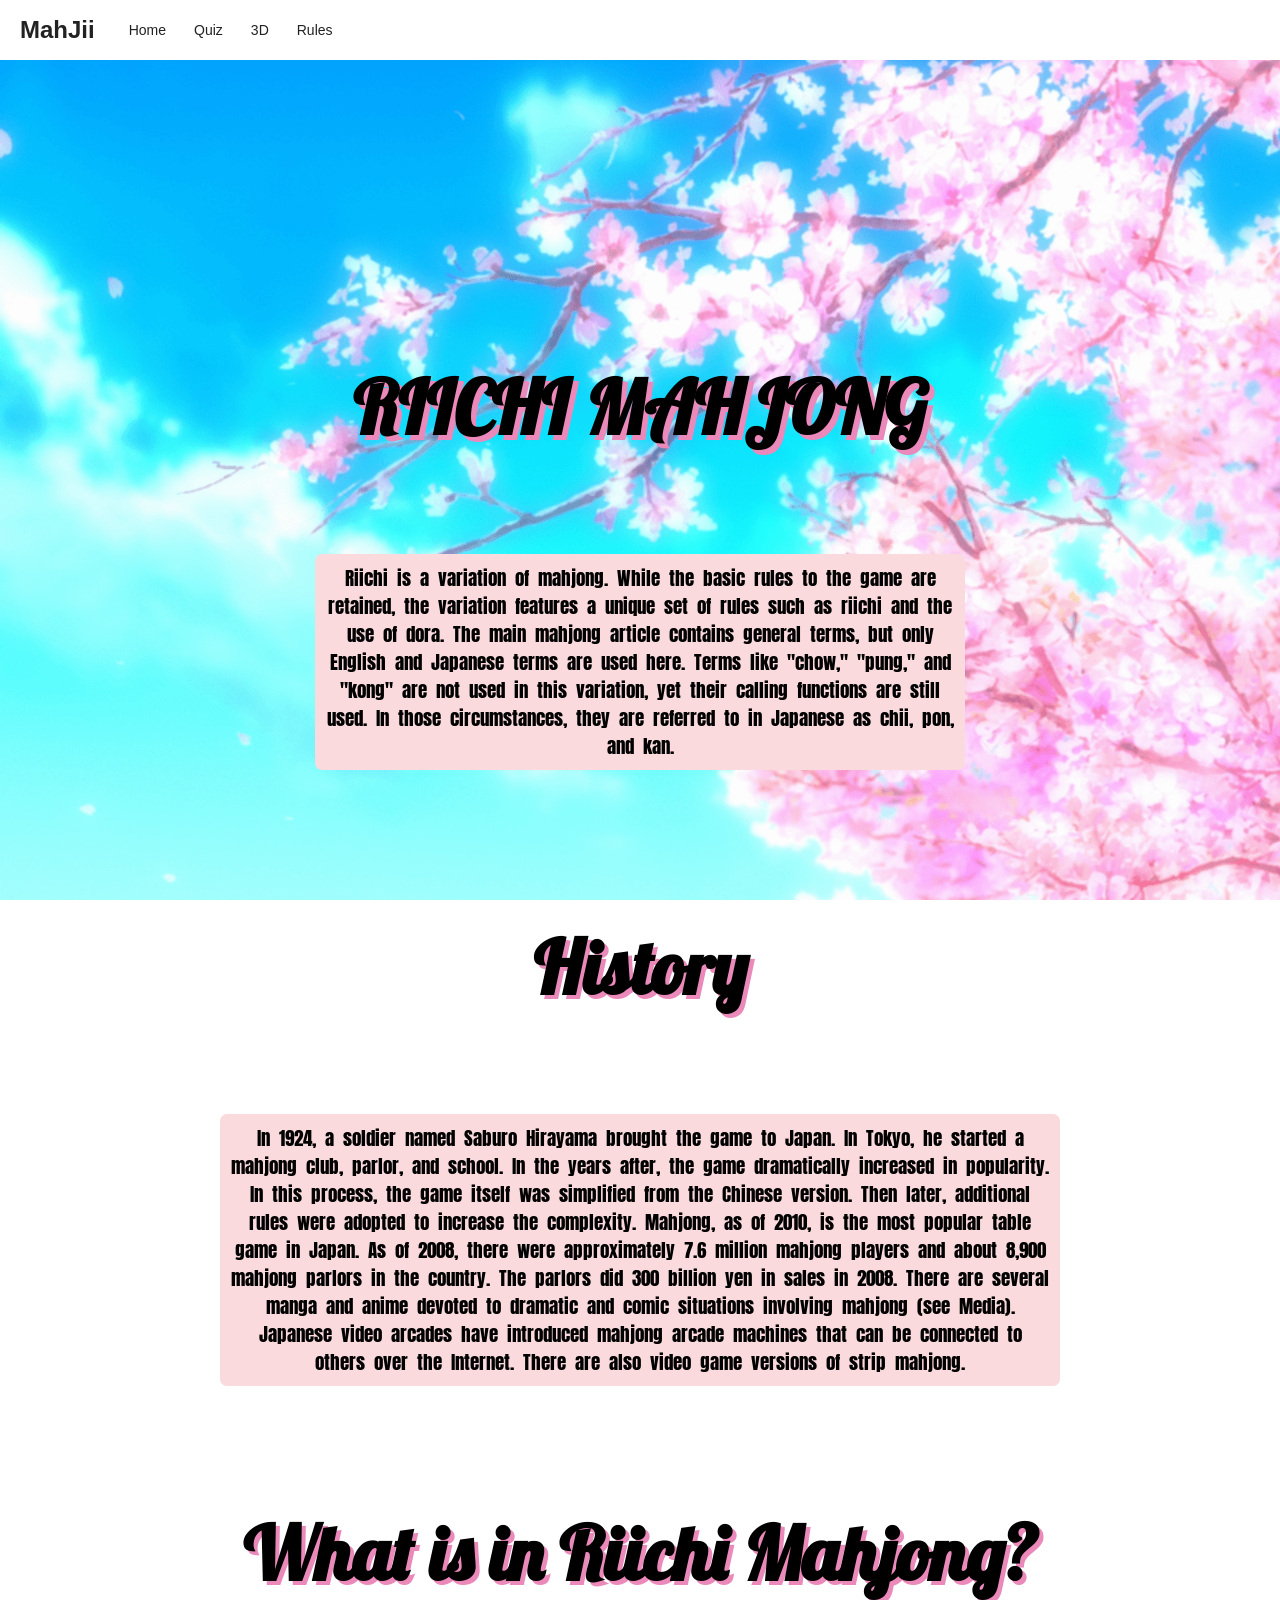
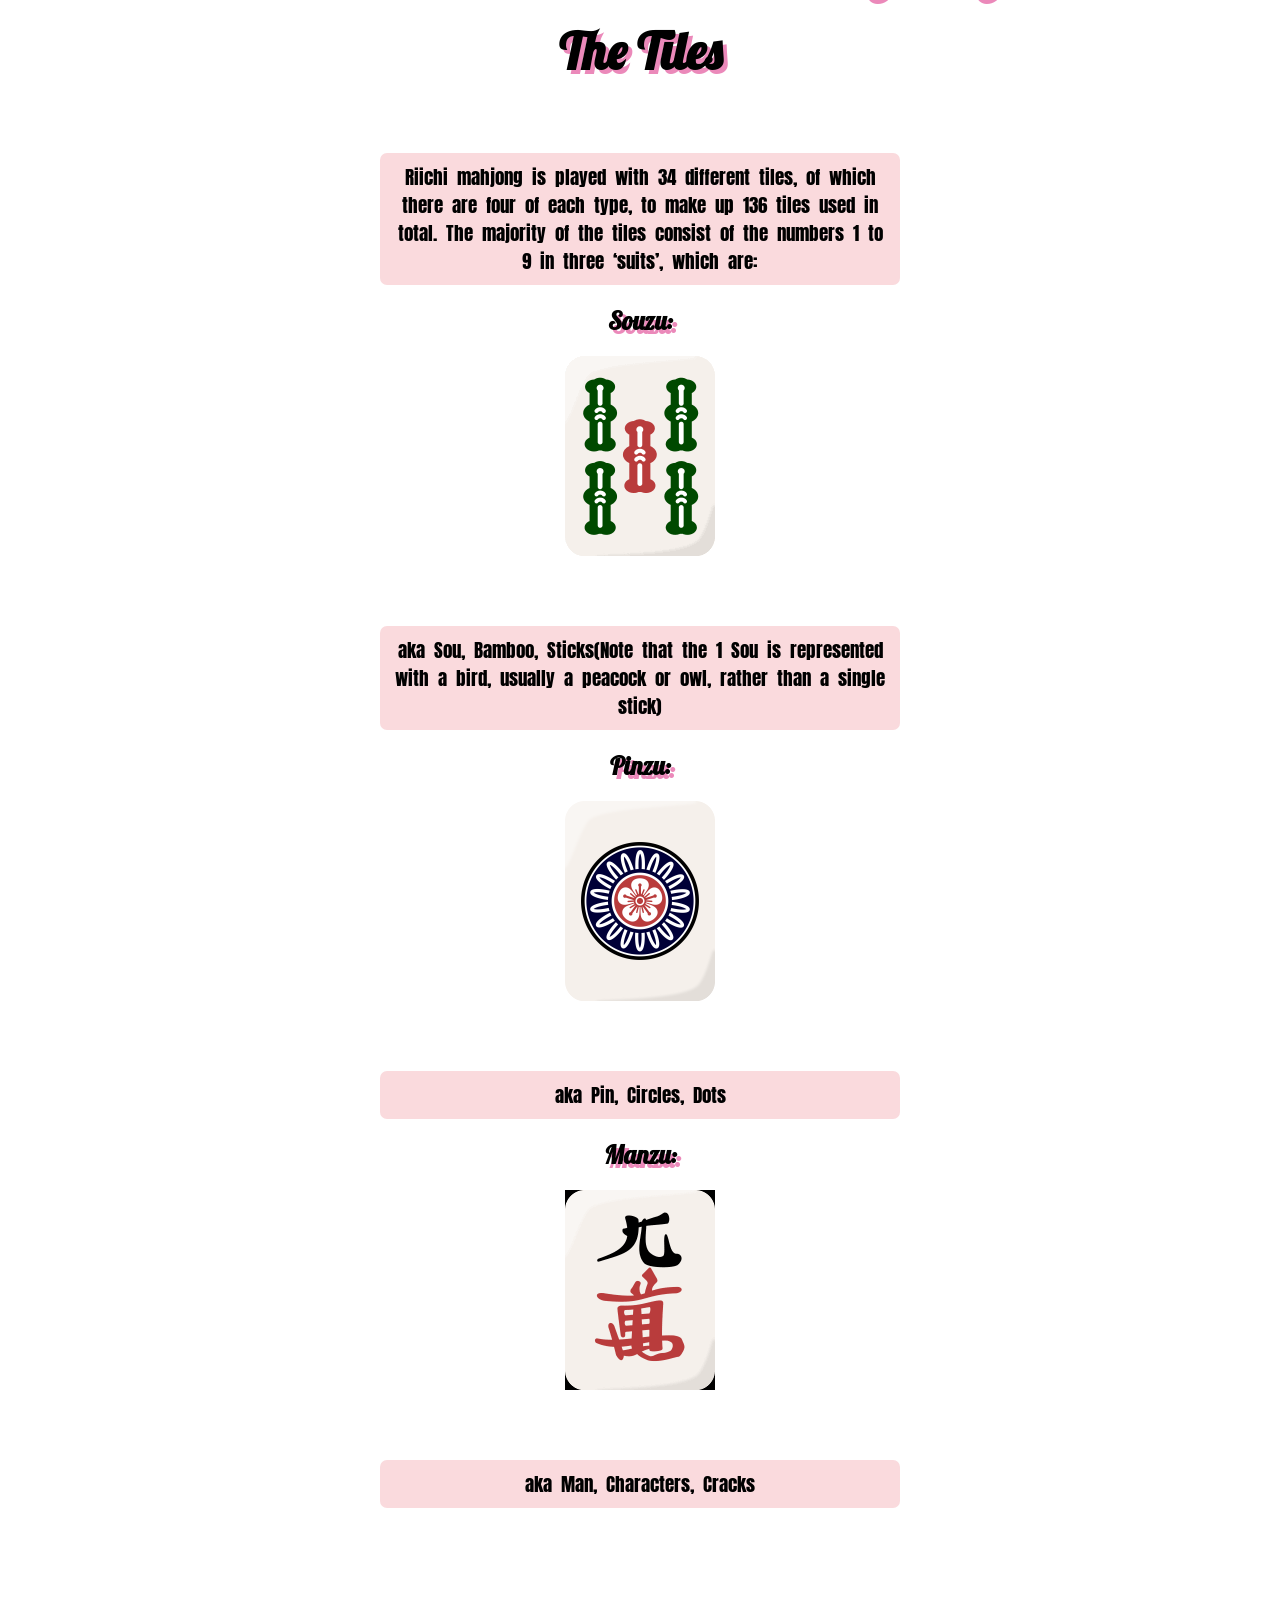
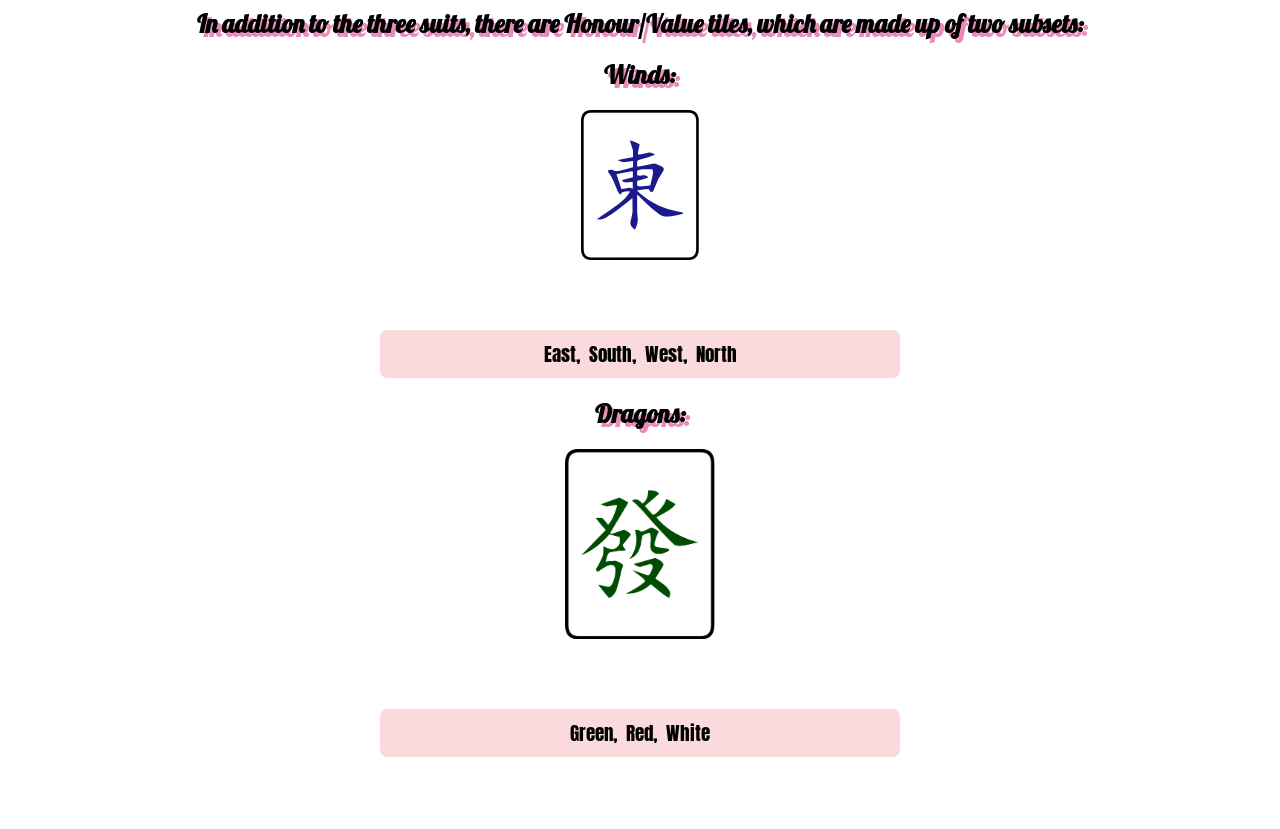
<file: index.html>
<!DOCTYPE html>
<html lang="en">
<head>
    <meta charset="UTF-8">
    <meta http-equiv="X-UA-Compatible" content="IE=edge">
    <meta name="viewport" content="width=device-width, initial-scale=1.0">
    <title>Home</title>
    <link rel="stylesheet" href="style.css">
    <style>
        @import url('https://fonts.googleapis.com/css2?family=Anton&display=swap');
        @import url('https://fonts.googleapis.com/css2?family=Lobster&display=swap');
        </style>
</head>
<body>
    <nav>
        <h1>MahJii</h1>
    <ul>
        <li><a href="index.html">Home</a></li>
        <li><a href="game.html">Quiz</a></li>
        <li><a href="3d.html">3D</a></li>
        <li><a href="rules.html">Rules</a></li>
    </ul>
    </nav>
    <h2 class = "title-head">RIICHI MAHJONG</h2>
    <div class="about"><p class="desc">Riichi is a variation of mahjong. While the basic rules to the game are retained, the variation features a unique set of rules such as riichi and the use of dora. The main mahjong article contains general terms, but only English and Japanese terms are used here. Terms like "chow," "pung," and "kong" are not used in this variation, yet their calling functions are still used. In those circumstances, they are referred to in Japanese as chii, pon, and kan.</p></div>
    <div class="history">
        <h2 class="sub-title-head">History</h2>
        <p class="sub-history">In 1924, a soldier named Saburo Hirayama brought the game to Japan. In Tokyo, he started a mahjong club, parlor, and school. In the years after, the game dramatically increased in popularity. In this process, the game itself was simplified from the Chinese version. Then later, additional rules were adopted to increase the complexity. Mahjong, as of 2010, is the most popular table game in Japan. As of 2008, there were approximately 7.6 million mahjong players and about 8,900 mahjong parlors in the country. The parlors did 300 billion yen in sales in 2008. There are several manga and anime devoted to dramatic and comic situations involving mahjong (see Media). Japanese video arcades have introduced mahjong arcade machines that can be connected to others over the Internet. There are also video game versions of strip mahjong.</p>
    </div>
    <div class="desc">
        <h2 class="head-desc">What is in Riichi Mahjong?</h2>

        <h3 class="sub-head-desc">The Tiles</h3>
        <p class="sub-desc">Riichi mahjong is played with 34 different tiles, of which there are four of each type, to make up 136 tiles used in total. The majority of the tiles consist of the numbers 1 to 9 in three ‘suits’, which are:</p>

        <h4 class="sub-sub-head-desc">Souzu:</h4>
        <img src="pic/sou.png" class='tile'>
        <p class="sub-desc">aka Sou, Bamboo, Sticks(Note that the 1 Sou is represented with a bird, usually a peacock or owl, rather than a single stick)</p>

        <h4 class="sub-sub-head-desc">Pinzu:</h4>
        <img src="pic/pin.png" class='tile'>
        <p class="sub-desc">aka Pin, Circles, Dots</p>

        <h4 class="sub-sub-head-desc">Manzu:</h4>
        <img src="pic/man.png" class='tile'>
        <p class="sub-desc">aka Man, Characters, Cracks</p>

        <h5 class="sub-sub-sub-head-desc">In addition to the three suits, there are Honour/Value tiles, which are made up of two subsets:</h5>

        <h4 class="sub-sub-head-desc">Winds:</h4>
        <img src="pic/kaze.png" class='tile'>
        <p class="sub-desc">East, South, West, North</p>

        <h4 class="sub-sub-head-desc">Dragons:</h4>
        <img src="pic/bao.png" class='tile'>
        <p class="sub-desc">Green, Red, White</p>
        <br>
        <br>
        <br>
        <br>
    </div>
</body>
</html>
</file>
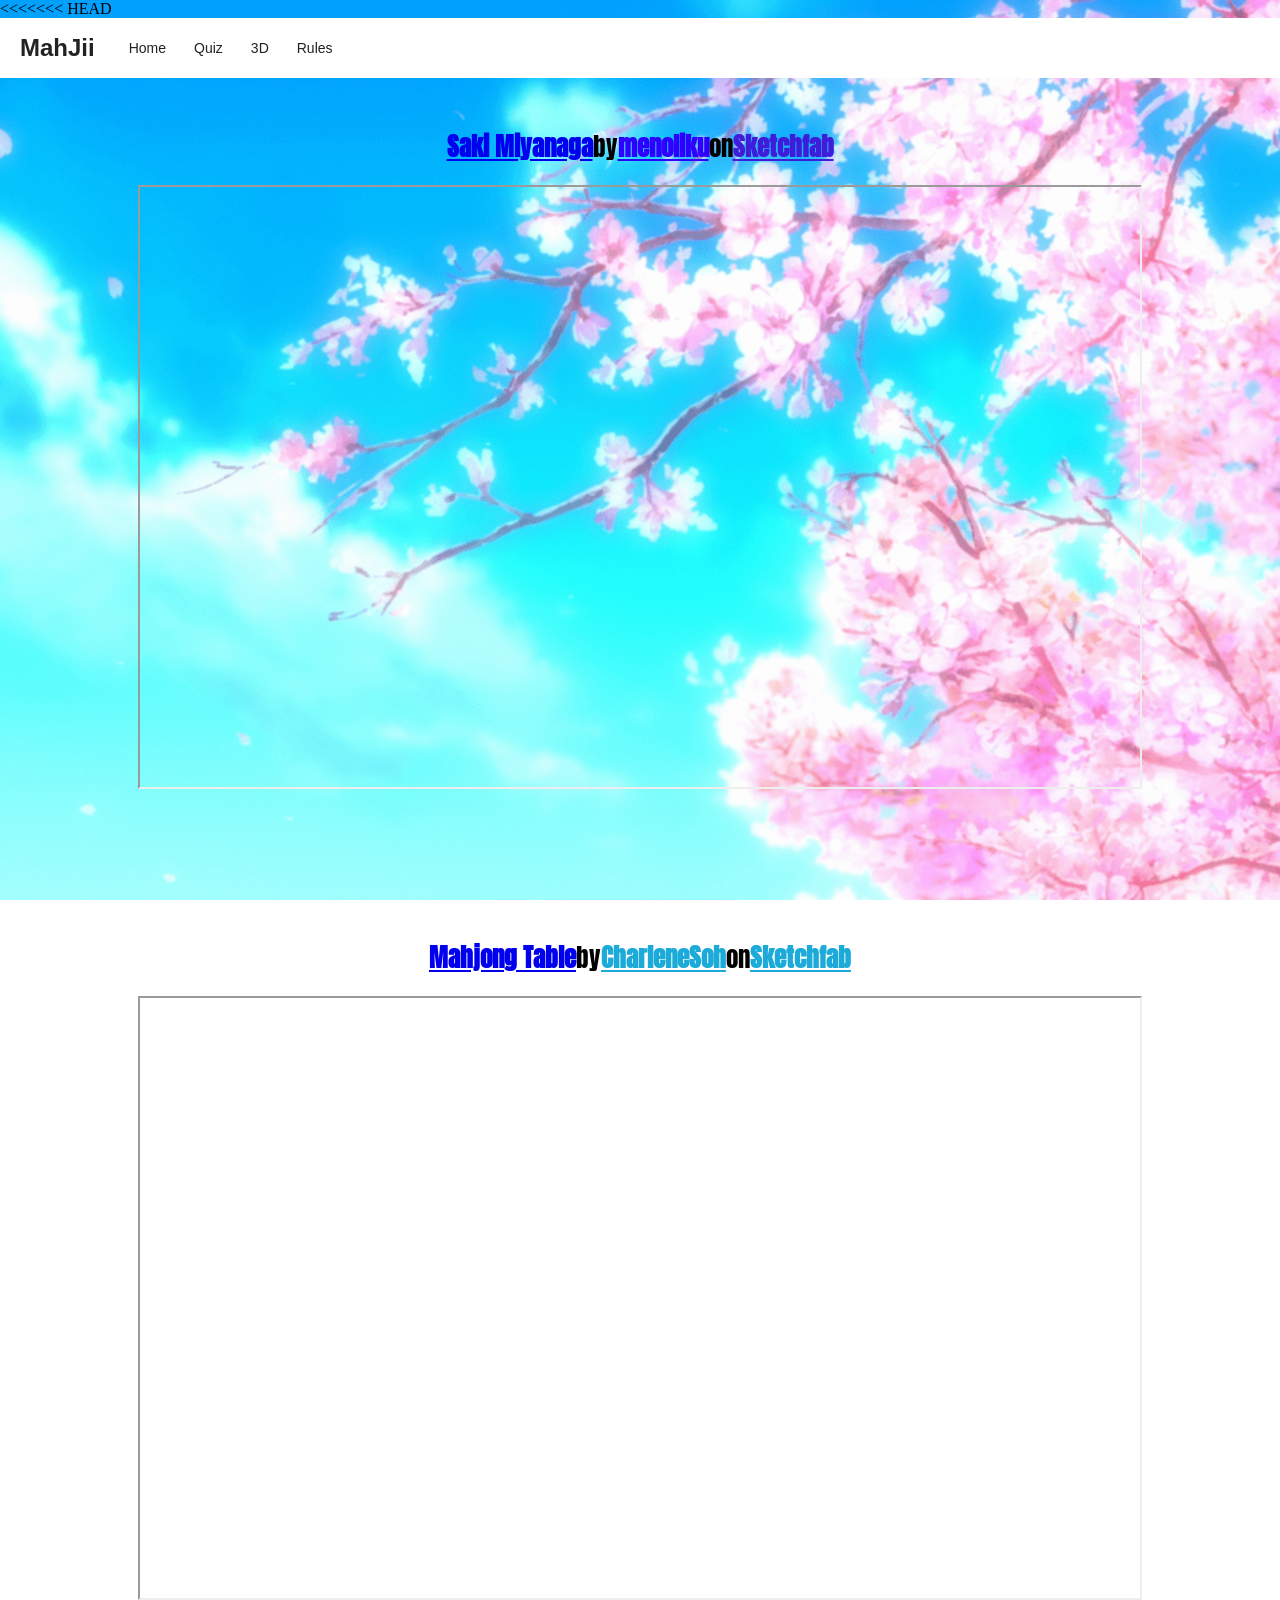
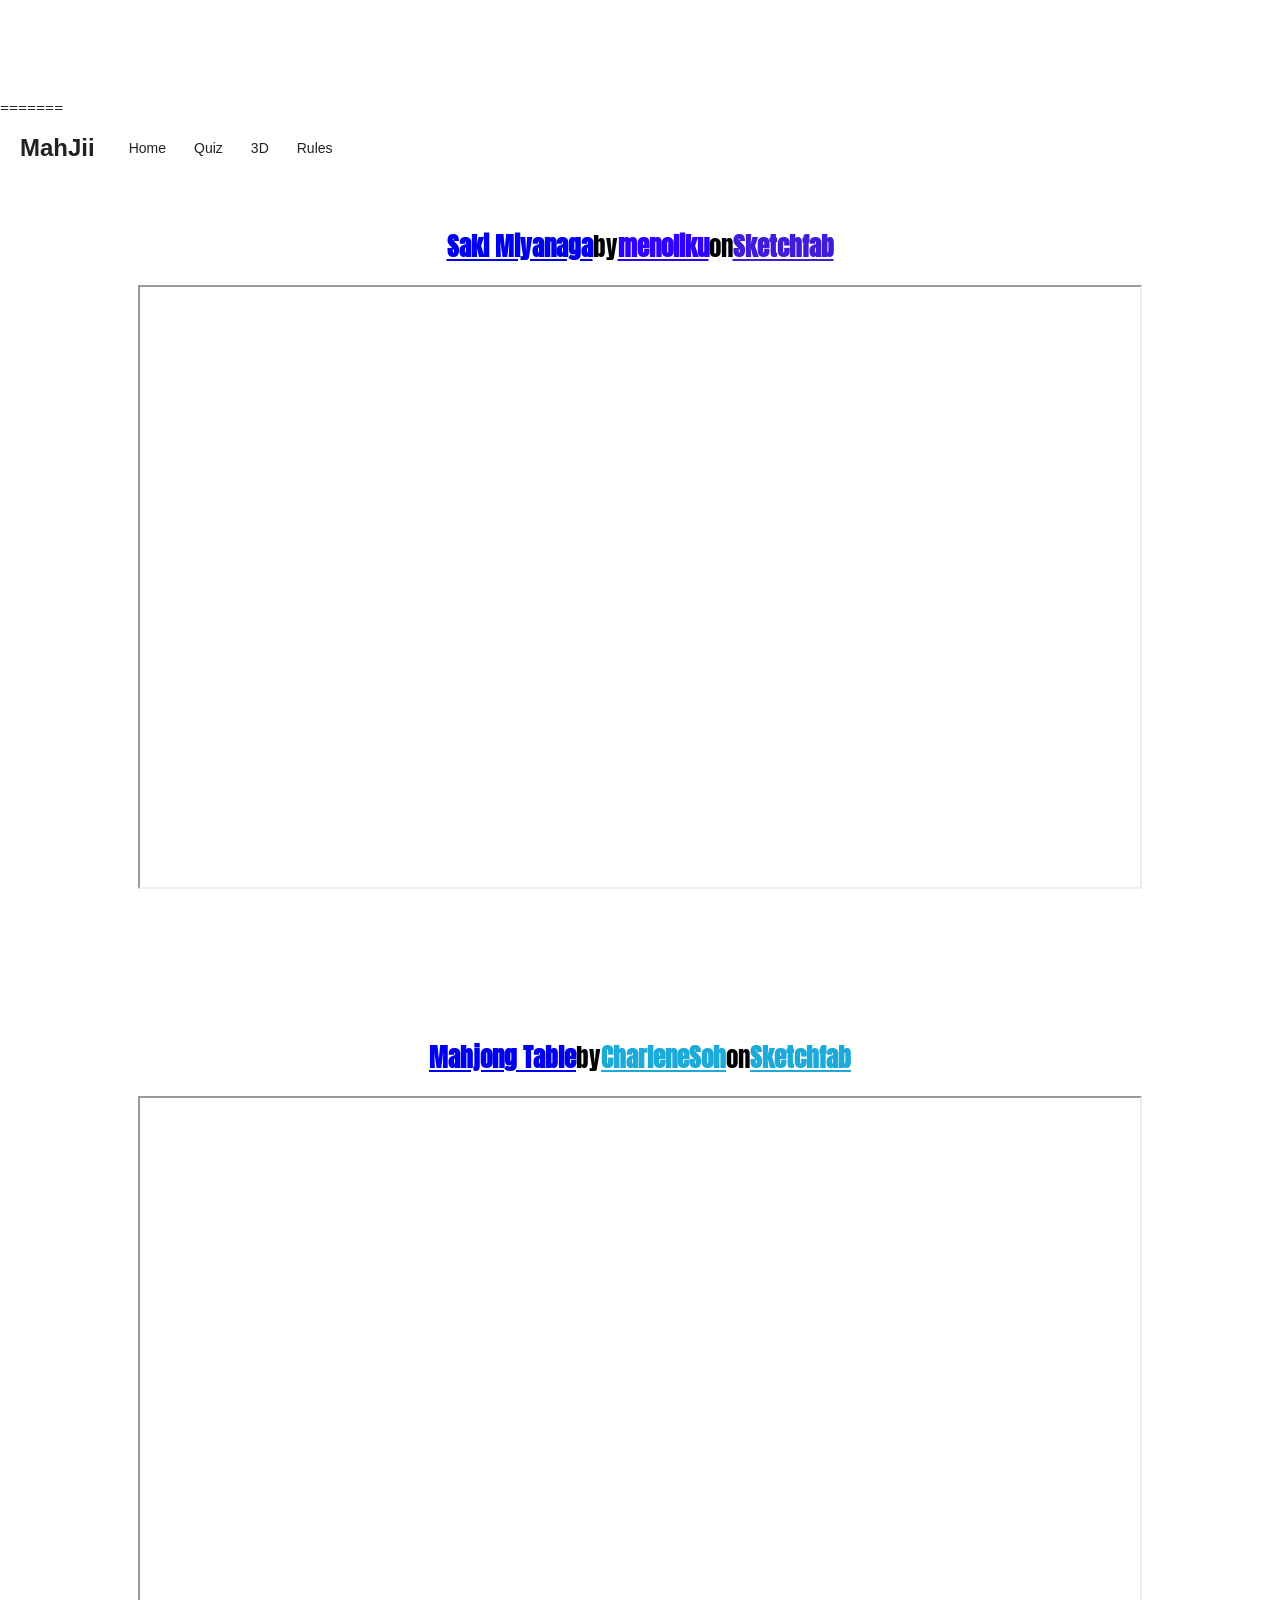
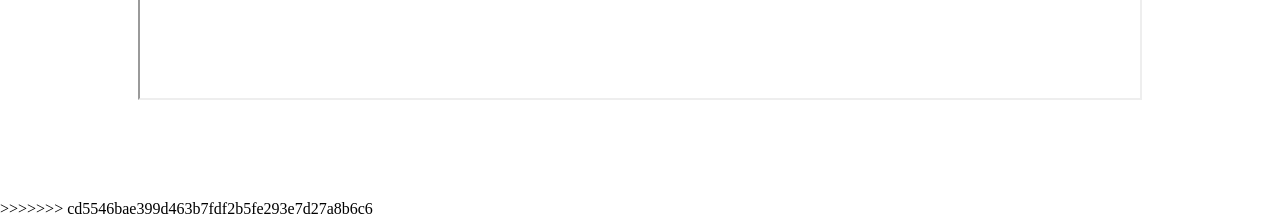
<file: 3d.html>
<<<<<<< HEAD
<!DOCTYPE html>
<html lang="en">
<head>
    <meta charset="UTF-8">
    <meta http-equiv="X-UA-Compatible" content="IE=edge">
    <meta name="viewport" content="width=device-width, initial-scale=1.0">
    <title>3D Models</title>
    <link rel="stylesheet" href="style.css">
    <style>
        @import url('https://fonts.googleapis.com/css2?family=Anton&display=swap');
        @import url('https://fonts.googleapis.com/css2?family=Lobster&display=swap');
    </style>
</head>
<body>
    <nav>
        <h1>MahJii</h1>
    <ul>
        <li><a href="index.html">Home</a></li>
        <li><a href="game.html">Quiz</a></li>
        <li><a href="3d.html">3D</a></li>
        <li><a href="rules.html">Rules</a></li>
    </ul>
    </nav>
    <div class="sketchfab-embed-wrapper">
        <p class="sketchfab">
            <a href="https://sketchfab.com/3d-models/saki-miyanaga-0636bc716cf441f69139ead05cfc8cd3" target="_blank" style="font-weight: bold;">Saki Miyanaga </a>
            by <a href="https://sketchfab.com/menoliku" target="_blank" style="font-weight: bold; color: #2f00ff;">menoliku</a>
            on <a href="https://sketchfab.com?utm_medium=embed&utm_source=website&utm_campaign=share-popup" target="_blank" style="font-weight: bold; color: #3f1cd9;">Sketchfab</a>
        </p>
        <iframe title="Saki Miyanaga" src="https://sketchfab.com/models/0636bc716cf441f69139ead05cfc8cd3/embed">
        </iframe>
    </div>
    <div class="sketchfab-embed-wrapper">
        
       <p class="sketchfab">
            <a href="https://sketchfab.com/3d-models/mahjong-table-fff4ebca923543d4a7a705fd9faf3266" target="_blank" style="font-weight: bold;">Mahjong Table</a>
            by <a href="https://sketchfab.com/CharleneSoh" target="_blank" style="font-weight: bold; color: #1CAAD9;">CharleneSoh</a>
            on <a href="https://sketchfab.com?utm_medium=embed&utm_source=website&utm_campaign=share-popup" target="_blank" style="font-weight: bold; color: #1CAAD9;">Sketchfab</a>
        </p>
        <iframe title="Mahjong Table" src="https://sketchfab.com/models/fff4ebca923543d4a7a705fd9faf3266/embed">
        </iframe>
    </div>
</body>
=======
<!DOCTYPE html>
<html lang="en">
<head>
    <meta charset="UTF-8">
    <meta http-equiv="X-UA-Compatible" content="IE=edge">
    <meta name="viewport" content="width=device-width, initial-scale=1.0">
    <title>3D Models</title>
    <link rel="stylesheet" href="style.css">
    <style>
        @import url('https://fonts.googleapis.com/css2?family=Anton&display=swap');
        @import url('https://fonts.googleapis.com/css2?family=Lobster&display=swap');
    </style>
</head>
<body>
    <nav>
        <h1>MahJii</h1>
    <ul>
        <li><a href="index.html">Home</a></li>
        <li><a href="game.html">Quiz</a></li>
        <li><a href="3d.html">3D</a></li>
        <li><a href="rules.html">Rules</a></li>
    </ul>
    </nav>
    <div class="sketchfab-embed-wrapper">
        <p class="sketchfab">
            <a href="https://sketchfab.com/3d-models/saki-miyanaga-0636bc716cf441f69139ead05cfc8cd3" target="_blank" style="font-weight: bold;">Saki Miyanaga </a>
            by <a href="https://sketchfab.com/menoliku" target="_blank" style="font-weight: bold; color: #2f00ff;">menoliku</a>
            on <a href="https://sketchfab.com?utm_medium=embed&utm_source=website&utm_campaign=share-popup" target="_blank" style="font-weight: bold; color: #3f1cd9;">Sketchfab</a>
        </p>
        <iframe title="Saki Miyanaga" src="https://sketchfab.com/models/0636bc716cf441f69139ead05cfc8cd3/embed">
        </iframe>
    </div>
    <div class="sketchfab-embed-wrapper">
        
       <p class="sketchfab">
            <a href="https://sketchfab.com/3d-models/mahjong-table-fff4ebca923543d4a7a705fd9faf3266" target="_blank" style="font-weight: bold;">Mahjong Table</a>
            by <a href="https://sketchfab.com/CharleneSoh" target="_blank" style="font-weight: bold; color: #1CAAD9;">CharleneSoh</a>
            on <a href="https://sketchfab.com?utm_medium=embed&utm_source=website&utm_campaign=share-popup" target="_blank" style="font-weight: bold; color: #1CAAD9;">Sketchfab</a>
        </p>
        <iframe title="Mahjong Table" src="https://sketchfab.com/models/fff4ebca923543d4a7a705fd9faf3266/embed">
        </iframe>
    </div>
</body>
>>>>>>> cd5546bae399d463b7fdf2b5fe293e7d27a8b6c6
</html>
</file>
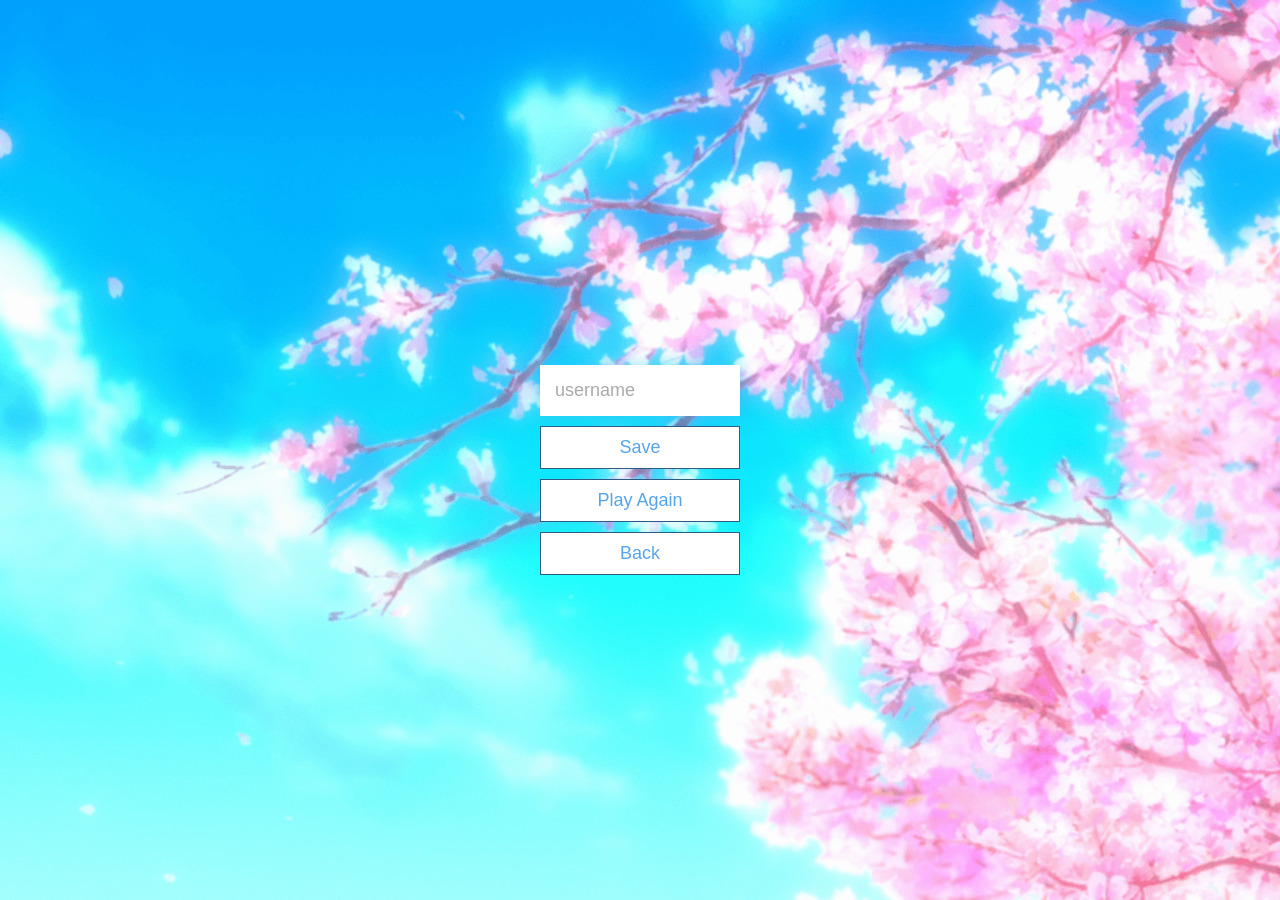
<file: end.html>
<!DOCTYPE html>
<html lang="en">
<head>
    <meta charset="UTF-8">
    <meta http-equiv="X-UA-Compatible" content="IE=edge">
    <meta name="viewport" content="width=device-width, initial-scale=1.0">
    <title>Congrats!</title>
    <link rel="stylesheet" href="app.css">
    <link rel="stylesheet" href="style.css">
</head>
<body>
    <div class="container">
        <div id="end" class="flex-center flex-column">  
            <h1 id="finalScore"></h1>
            <form>
                <input type="text" name="username" id="username" placeholder="username">
                <button type="submit" class="btn" id="saveScoreBtn" onclick="saveHighScore(event)"disabled>Save</button>
            </form>
            <a class="btn" href="quiz.html">Play Again</a>
        <a class="btn" href="game.html">Back</a>
        </div>
    </div>
    <script src="end.js"></script>
</body>
</html>
</file>
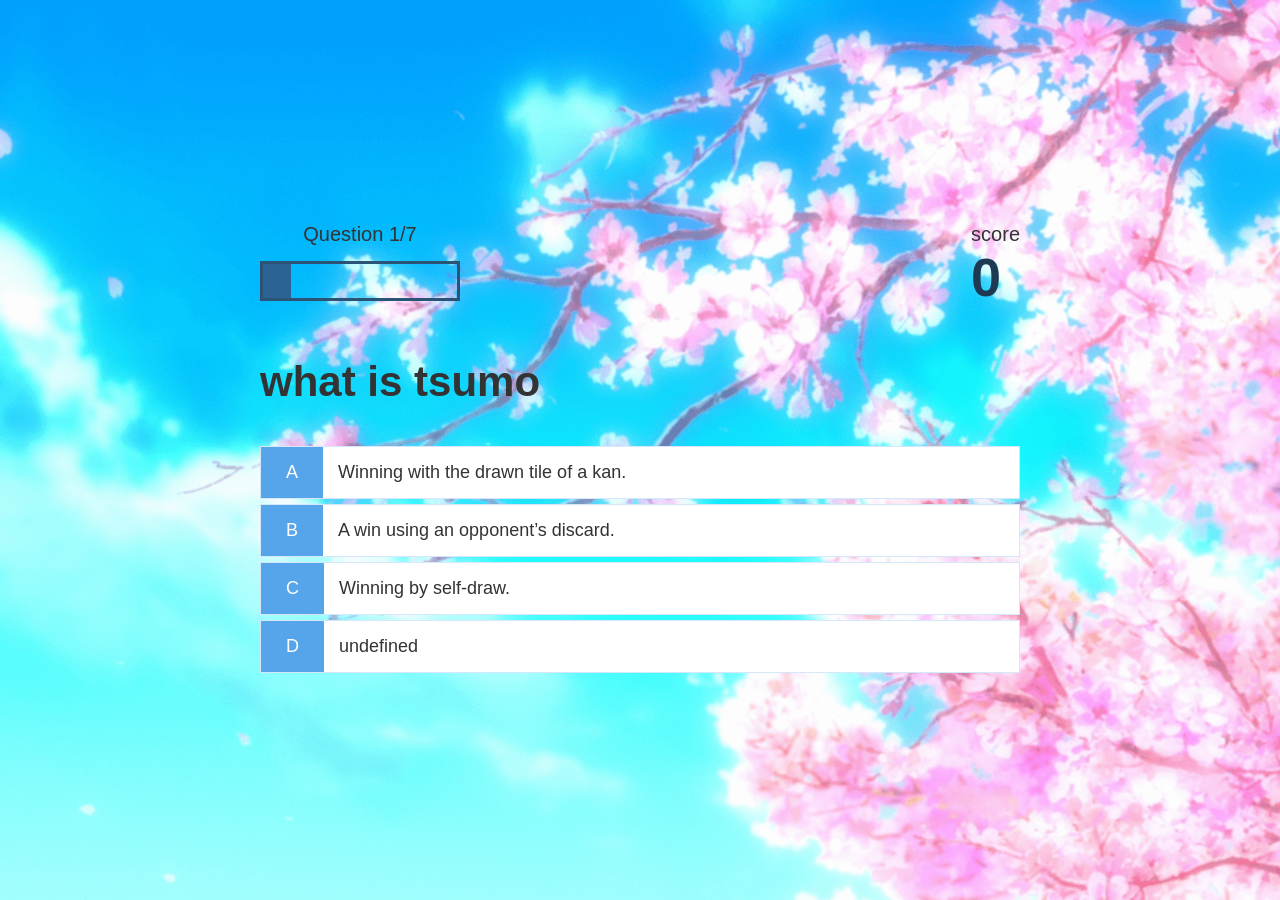
<file: quiz.html>
<!DOCTYPE html>
<html lang="en">
<head>
    <meta charset="UTF-8">
    <meta http-equiv="X-UA-Compatible" content="IE=edge">
    <meta name="viewport" content="width=device-width, initial-scale=1.0">
    <title>Quiz - Play</title>
    <link rel="stylesheet" href="app.css" />
    <link rel="stylesheet" href="game.css" />
    <link rel="stylesheet" href="style.css">
</head>
<body>
    <div class="container">
        <div id="game" class="justify-center flex-colom">
            <div id="hud">
                <div id="hud-item">
                    <p id="progressText"class="hud-prefix">
                        Question
                    </p>
                    <div id="progressBar">
                        <div id="progressBarFull"></div>
                    </div>
                </div>
                <div id="hud-item">
                    <p class="hud-prefix">
                        score
                    </p>
                    <h1 class="hud-main-tag" id="score">
                        0
                    </h1>
                </div>
            </div>
            <h2 id="question">What is the questions?</h2>
            <div class="choice-contaniner">
                <p class="choice-prefix">A</p>
                <p class="choice-text" data-number="1">Choice 1</p>
            </div>
            <div class="choice-contaniner">
                <p class="choice-prefix">B</p>
                <p class="choice-text"data-number="2">Choice 2</p>
            </div>
            <div class="choice-contaniner">
                <p class="choice-prefix">C</p>
                <p class="choice-text" data-number="3">Choice 3</p>
            </div>
            <div class="choice-contaniner">
                <p class="choice-prefix">D</p>
                <p class="choice-text" data-number="4">Choice 4</p>
            </div>
        </div>
    </div>
    <script src="game.js"></script>
</body>
</html>
</file>
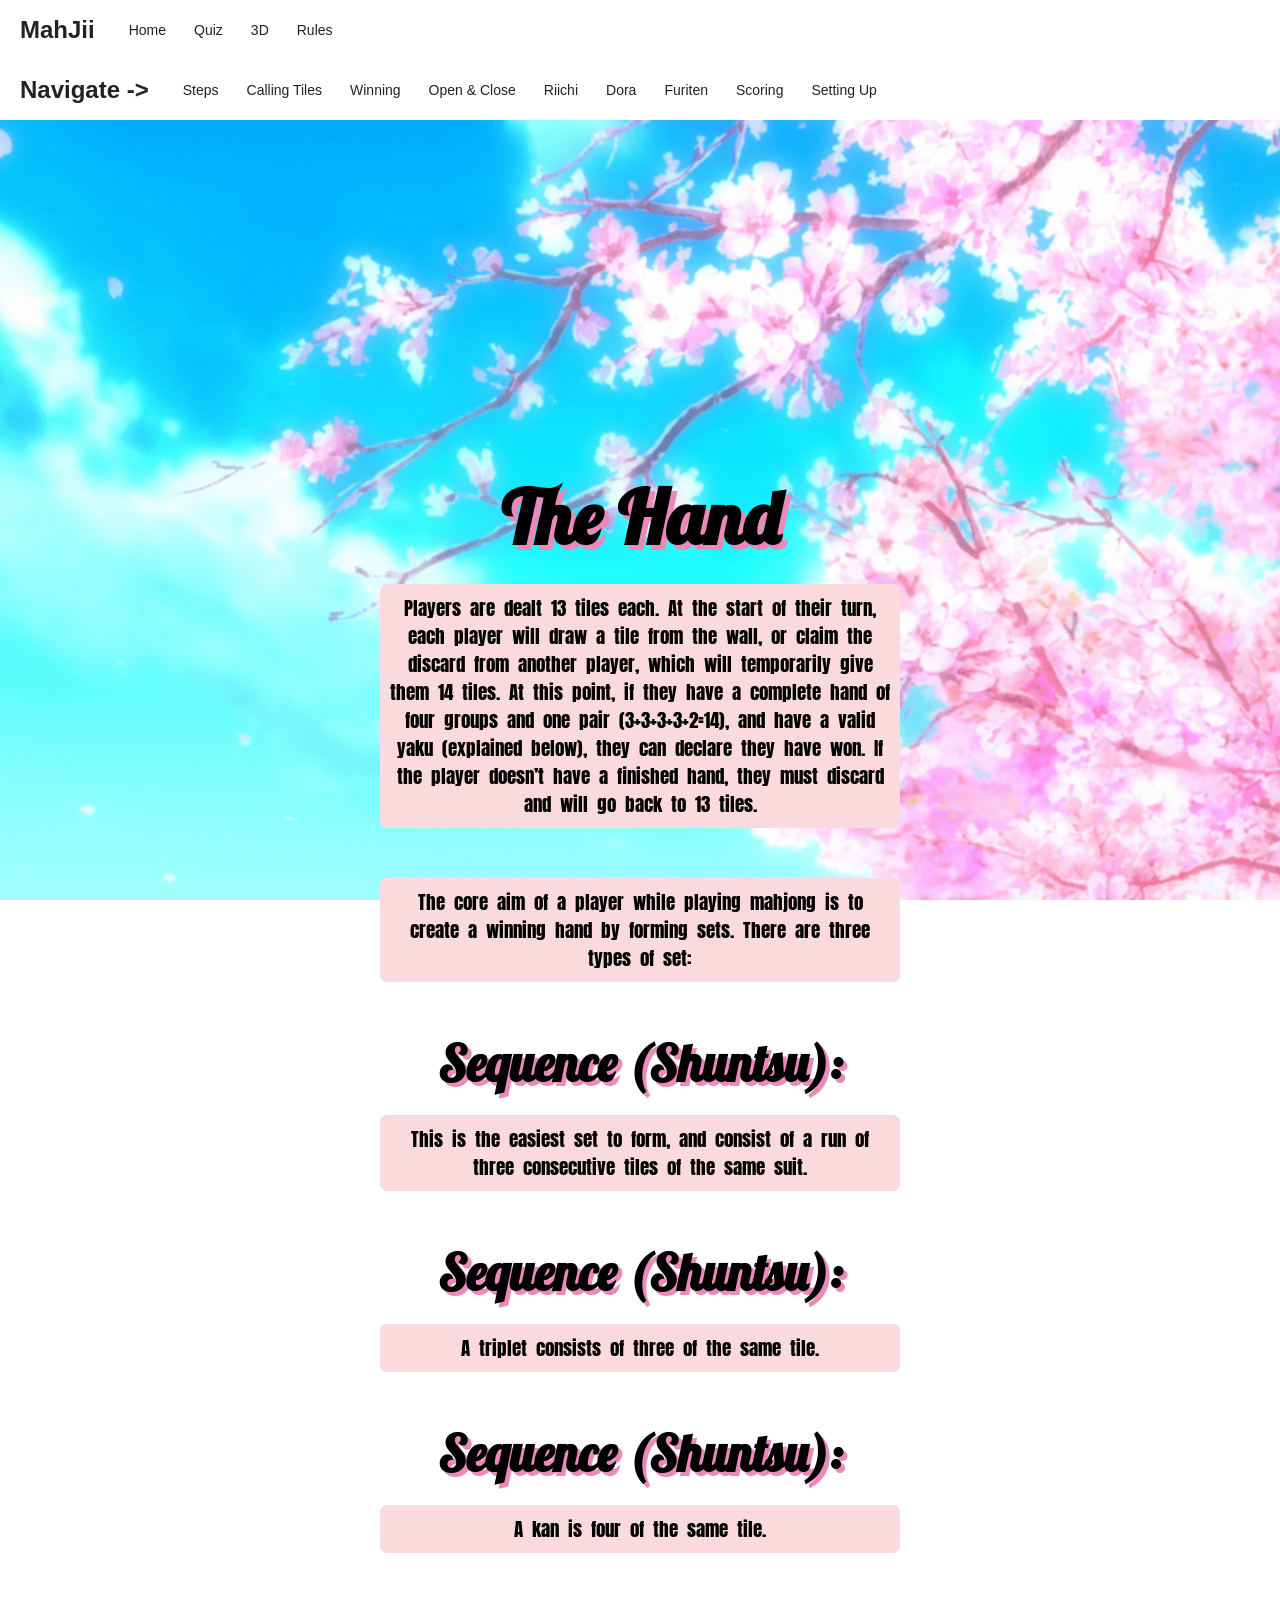
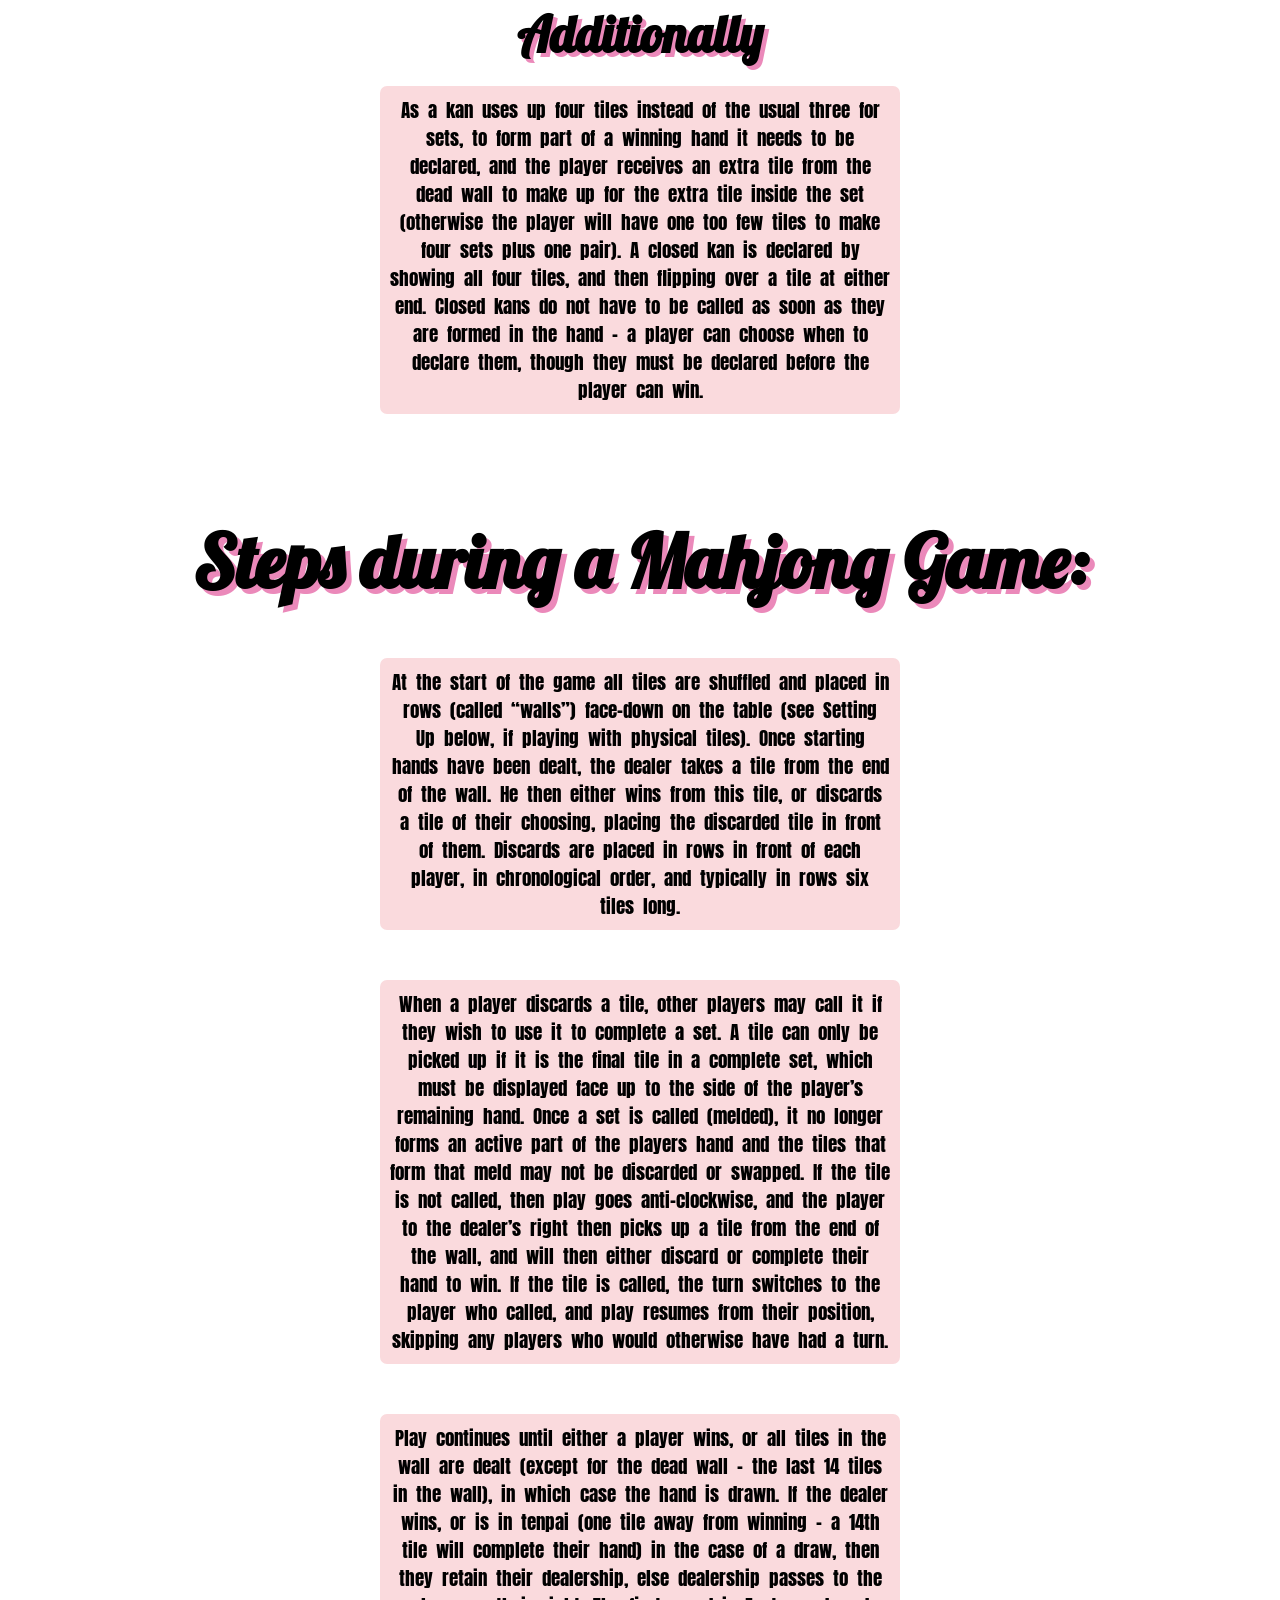
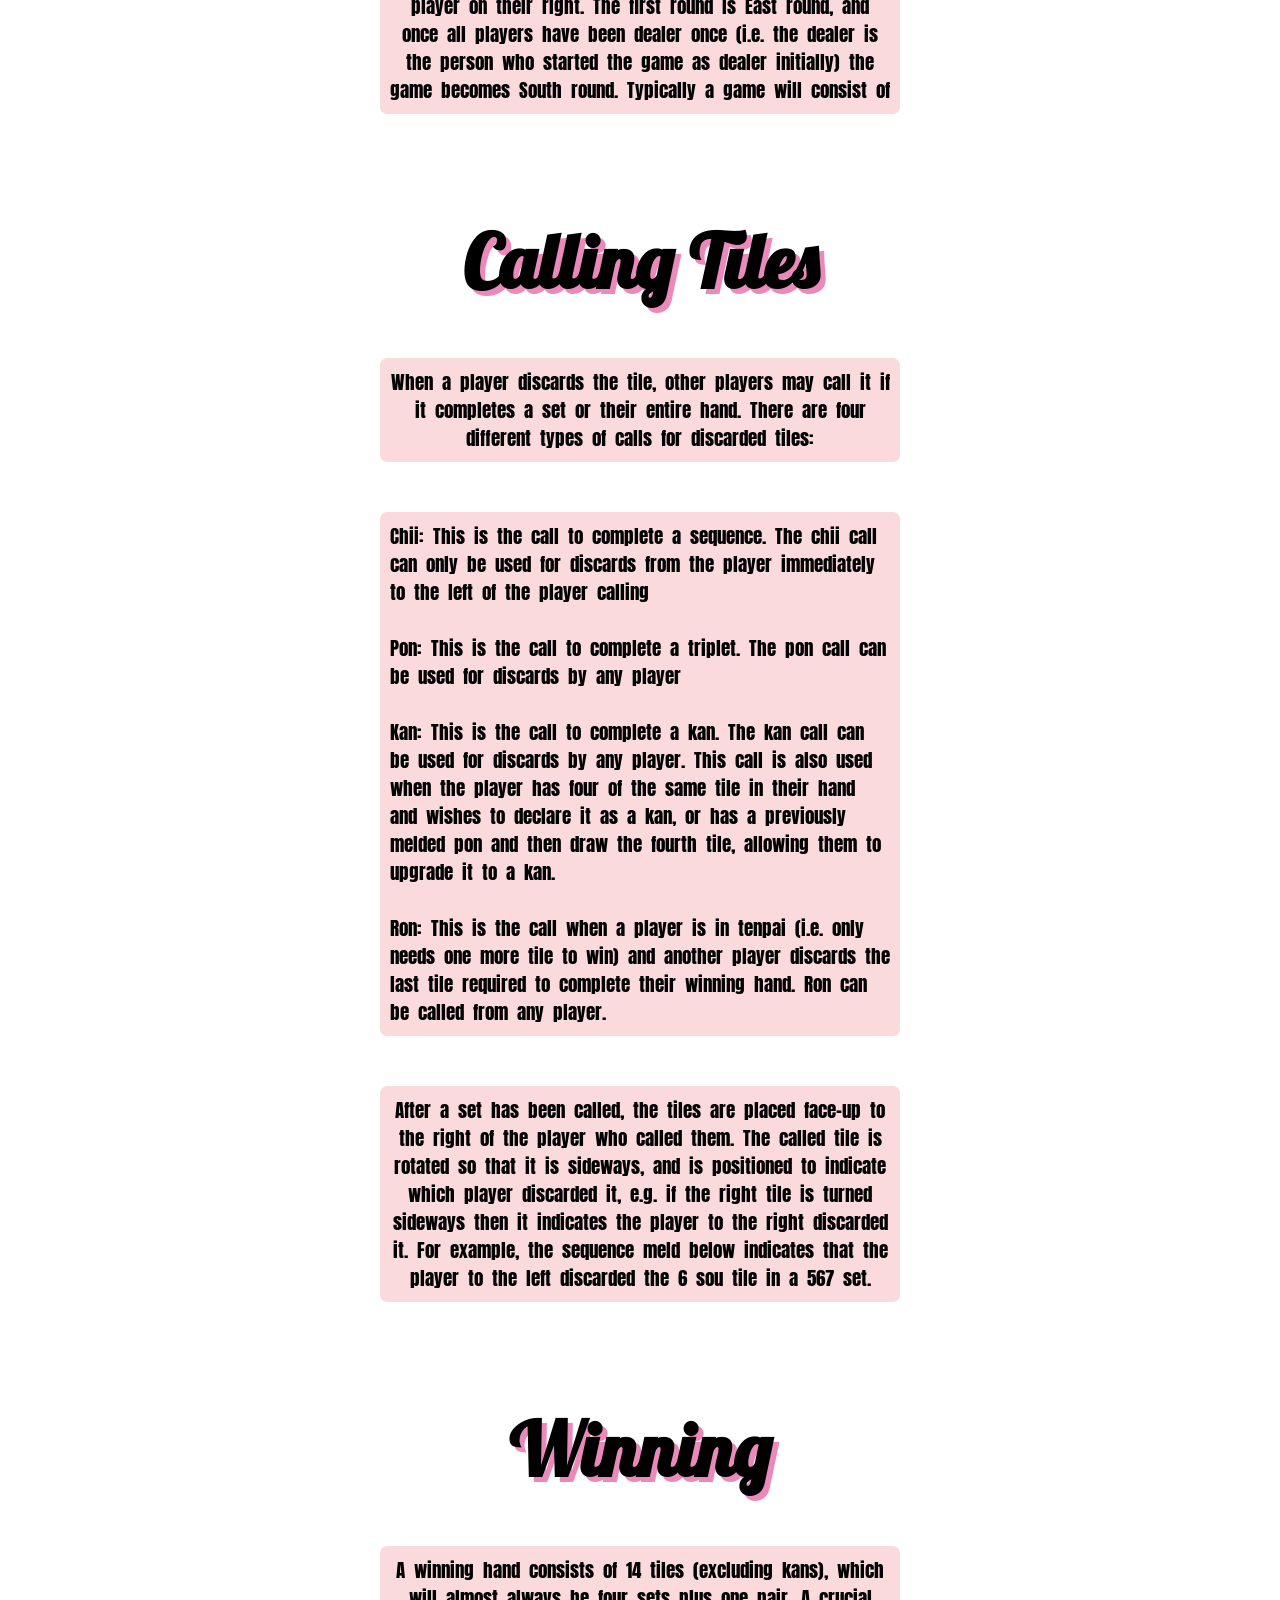
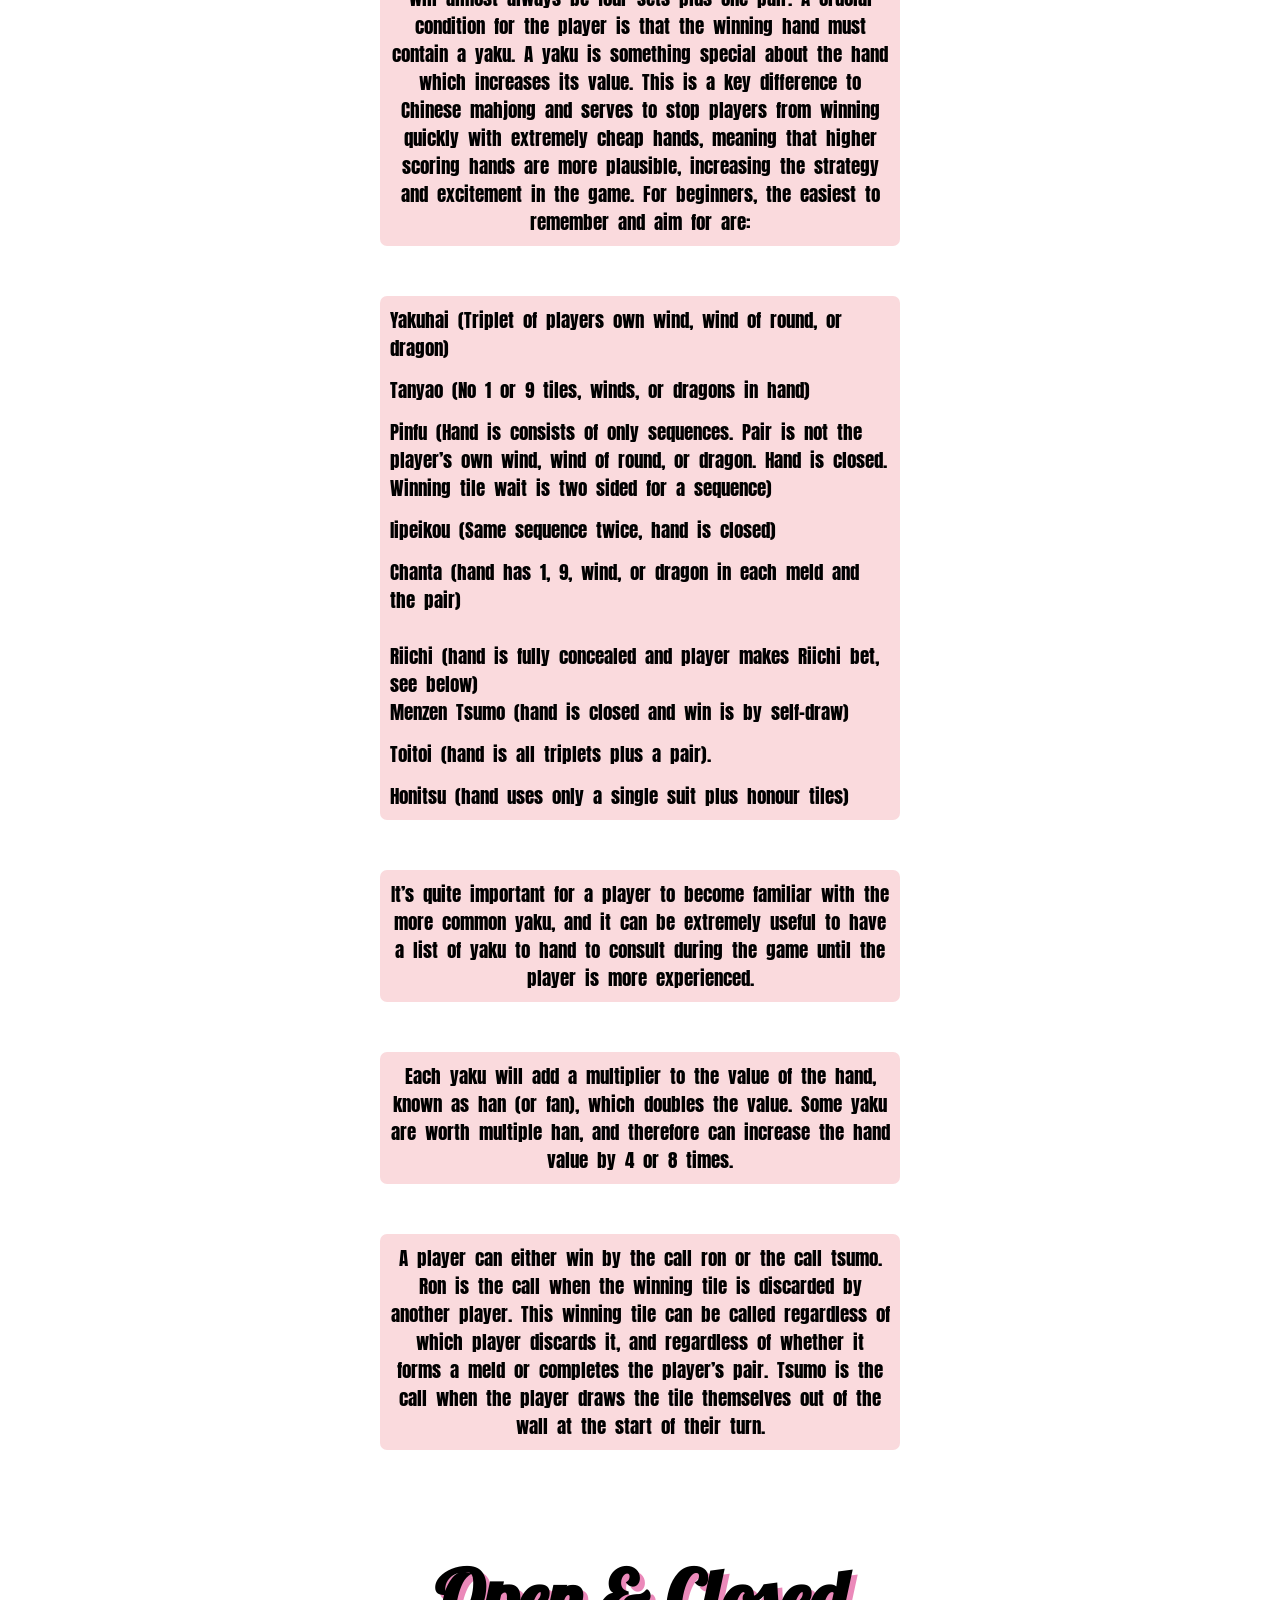
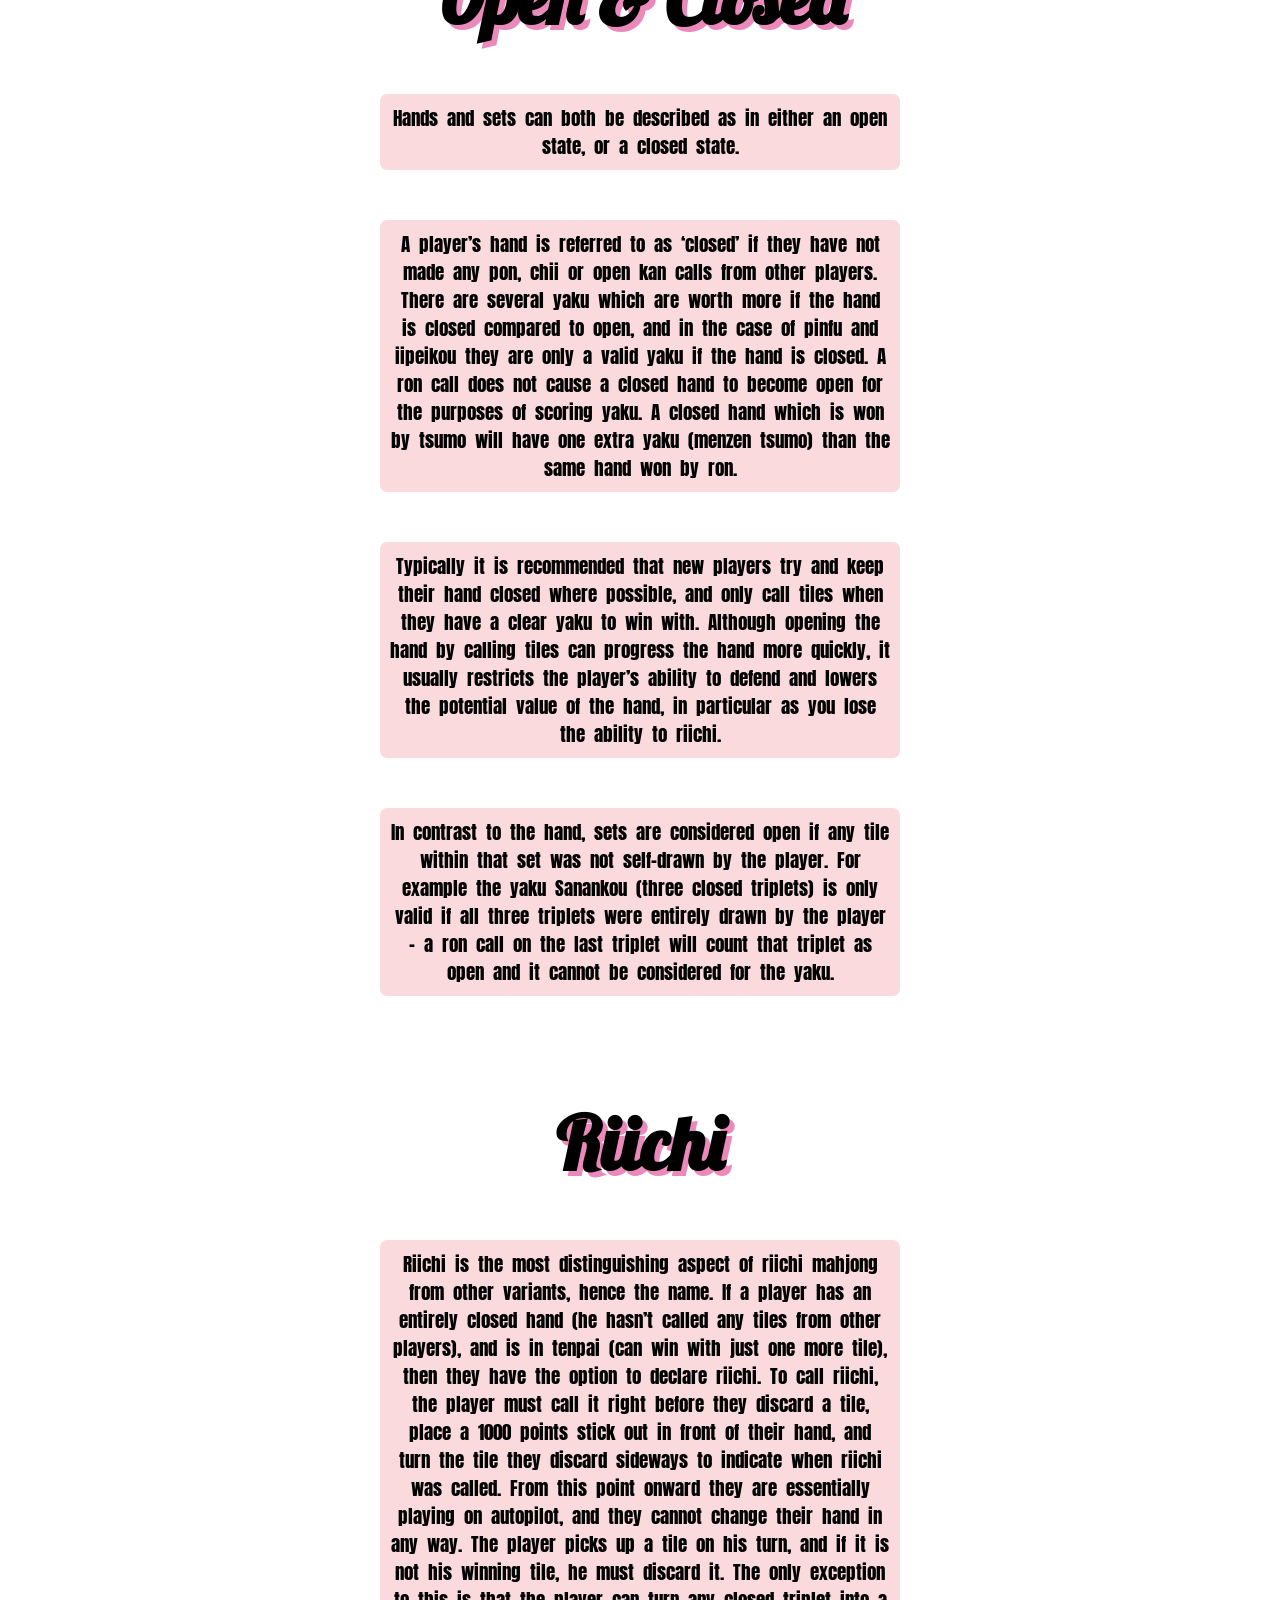
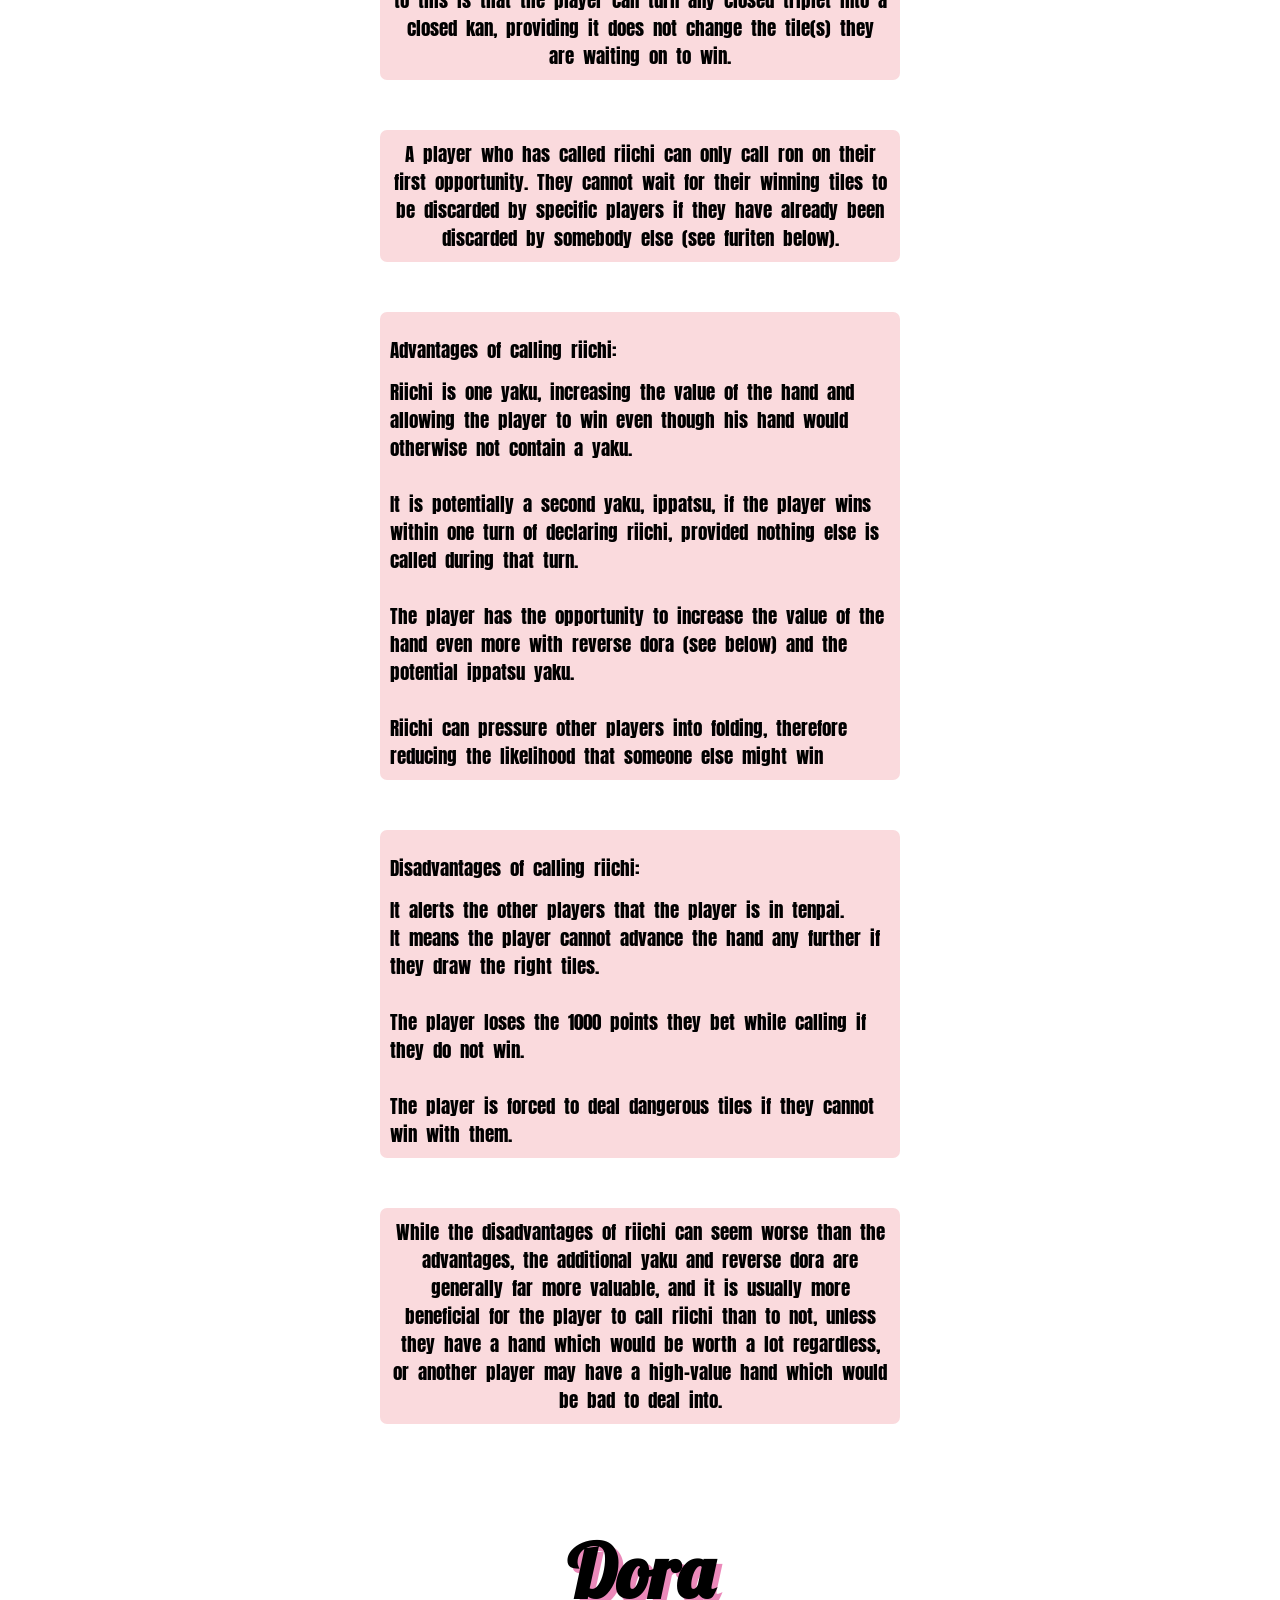
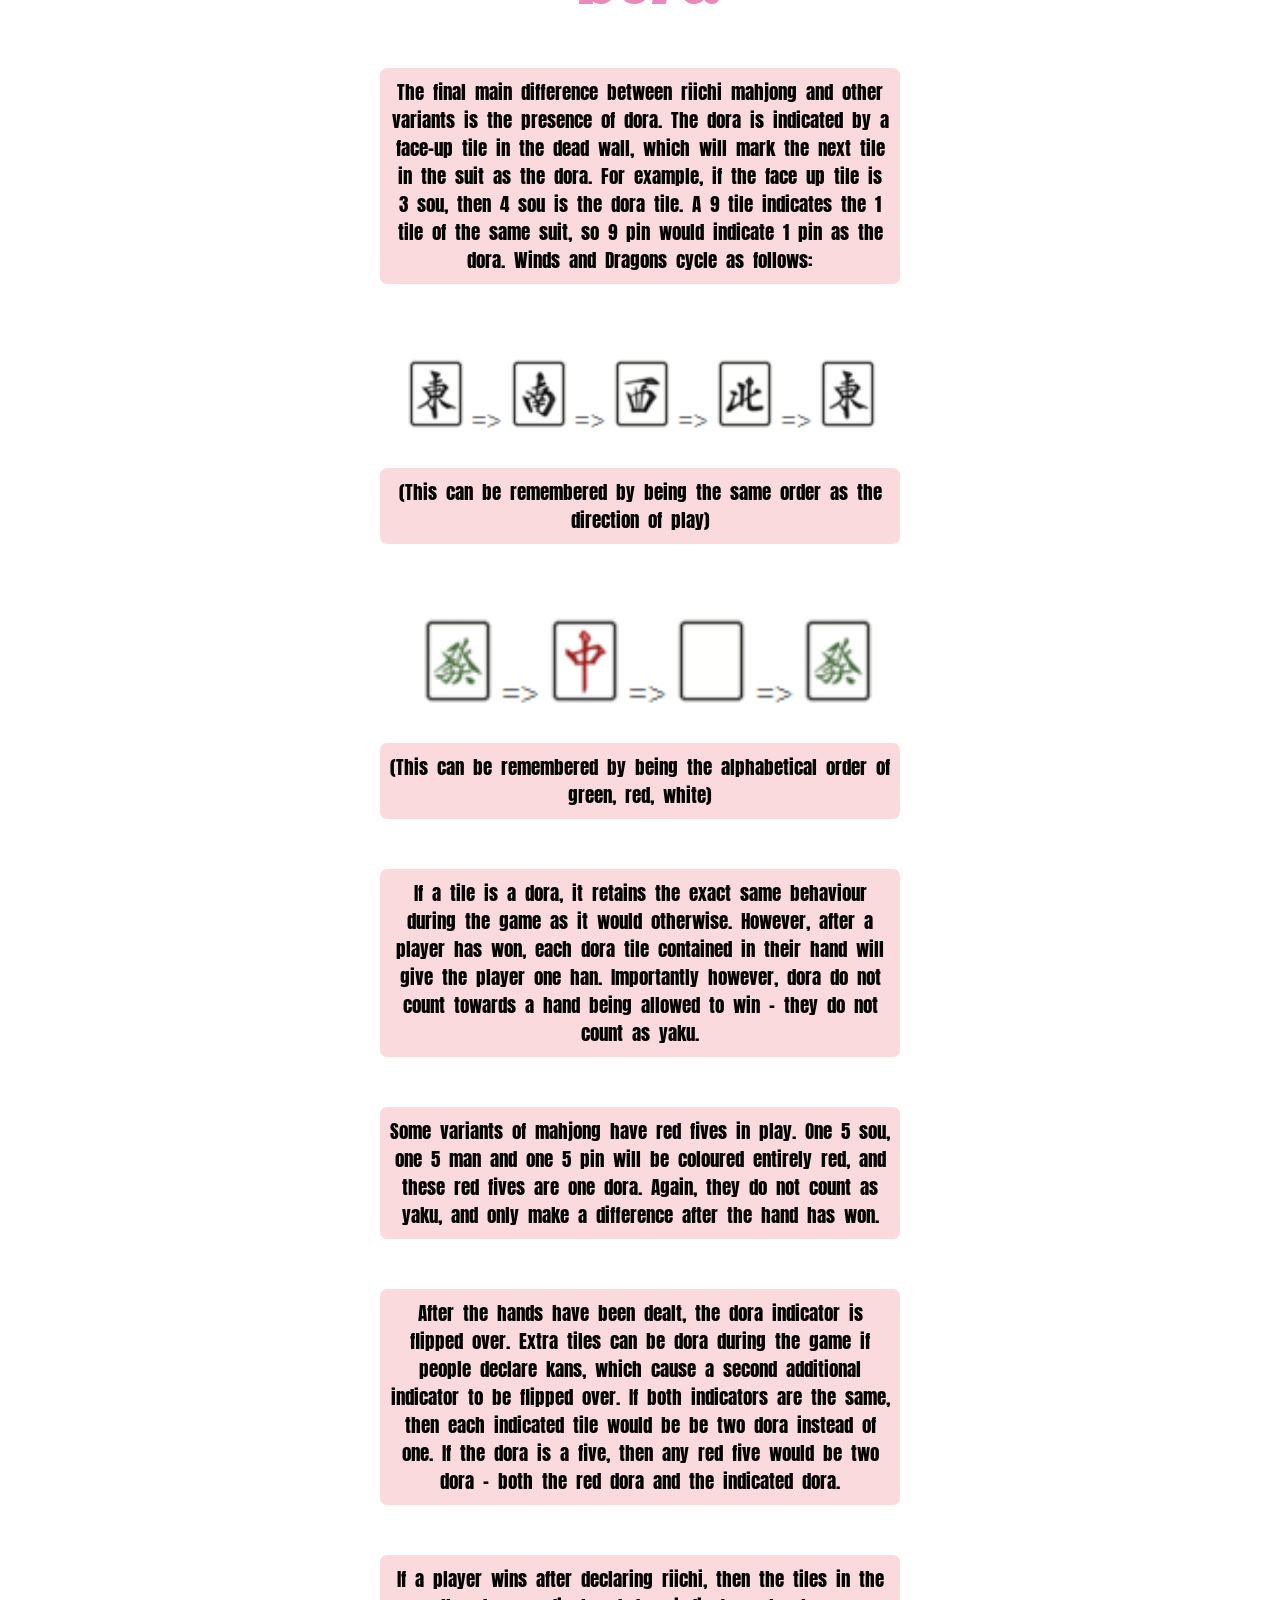
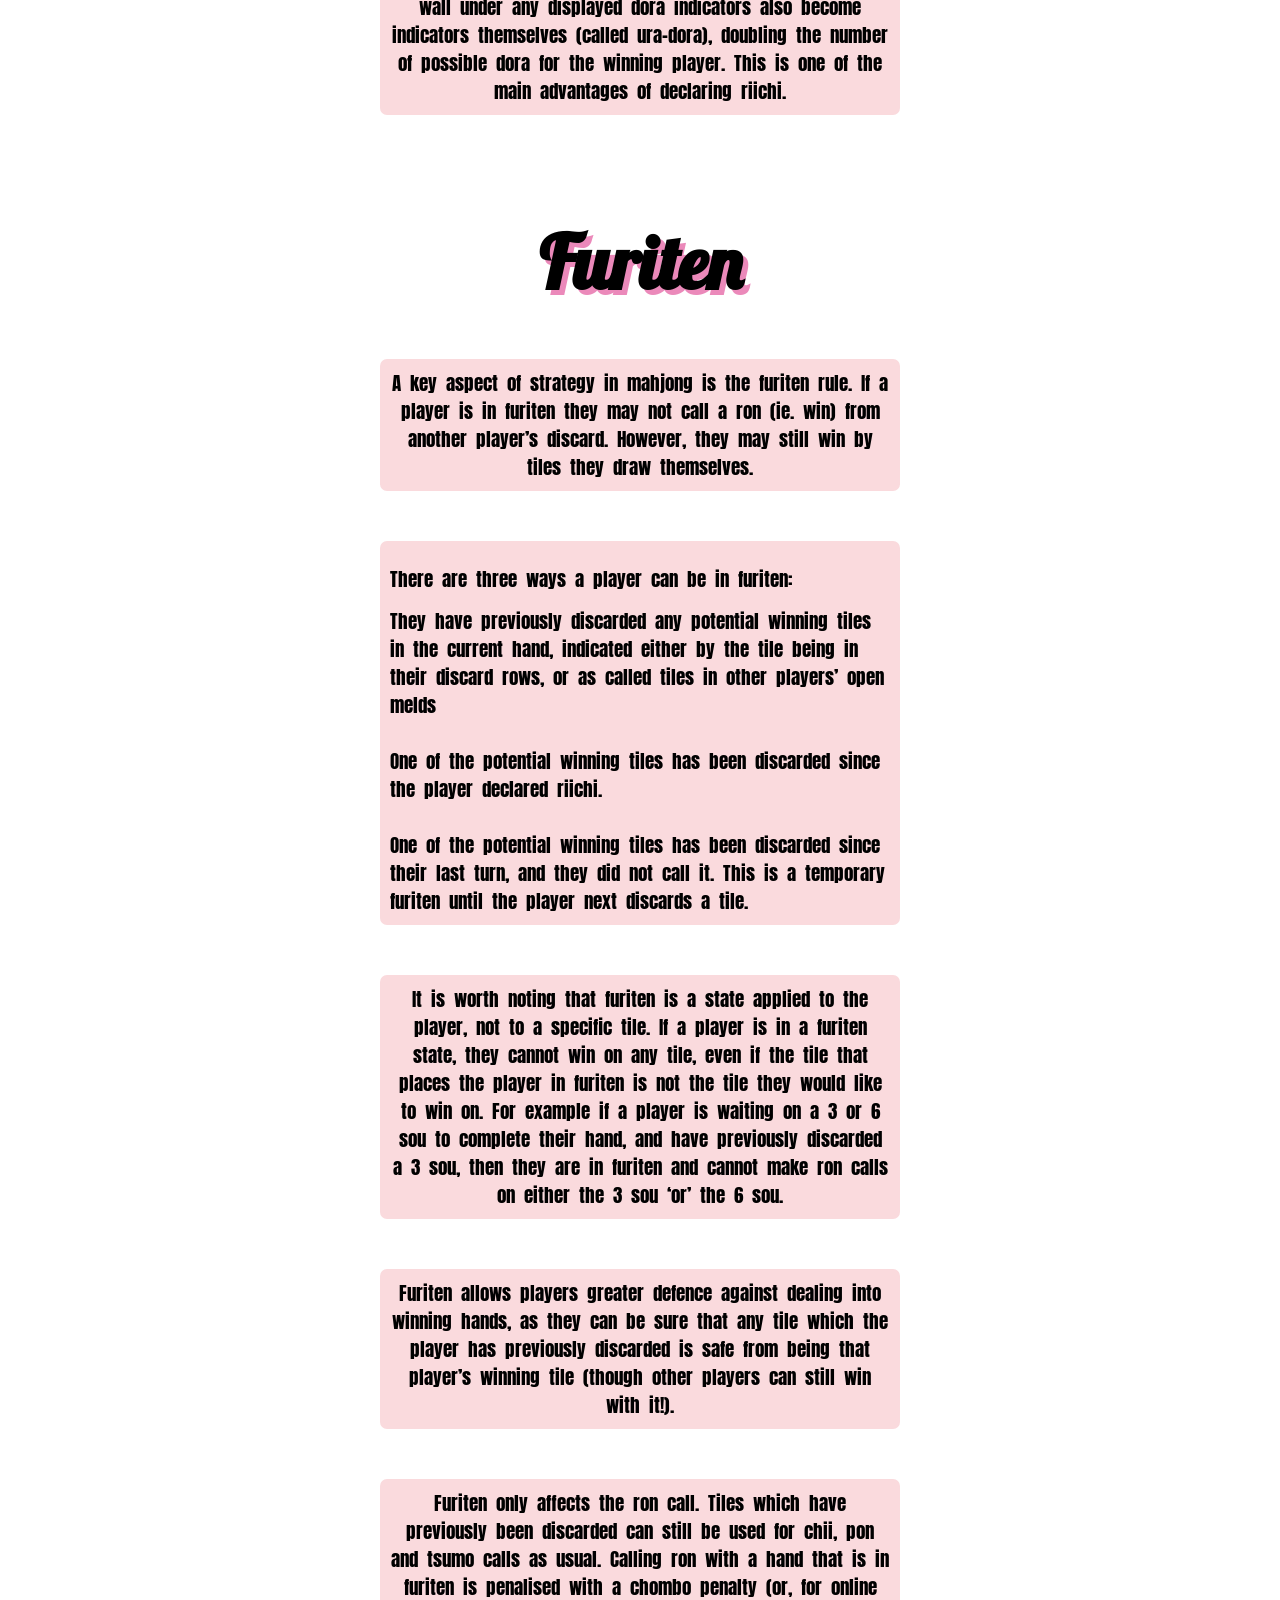
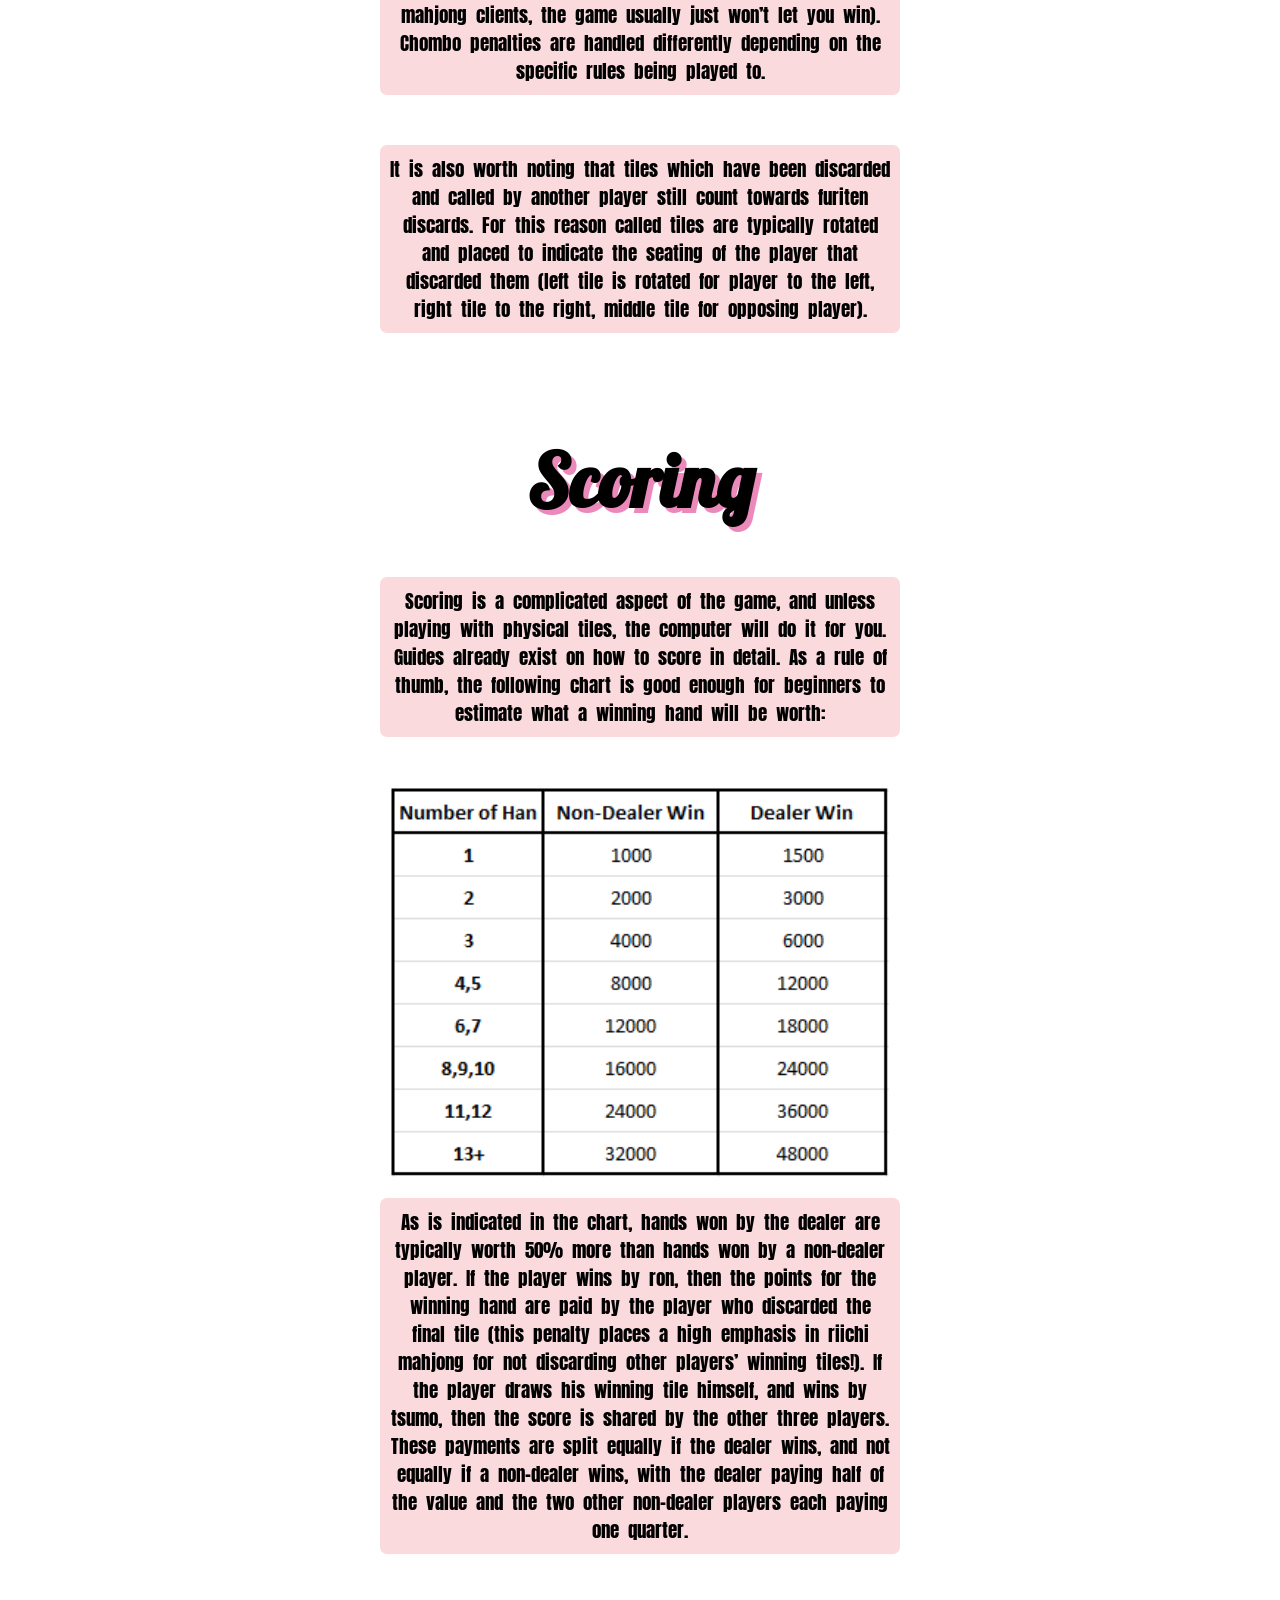
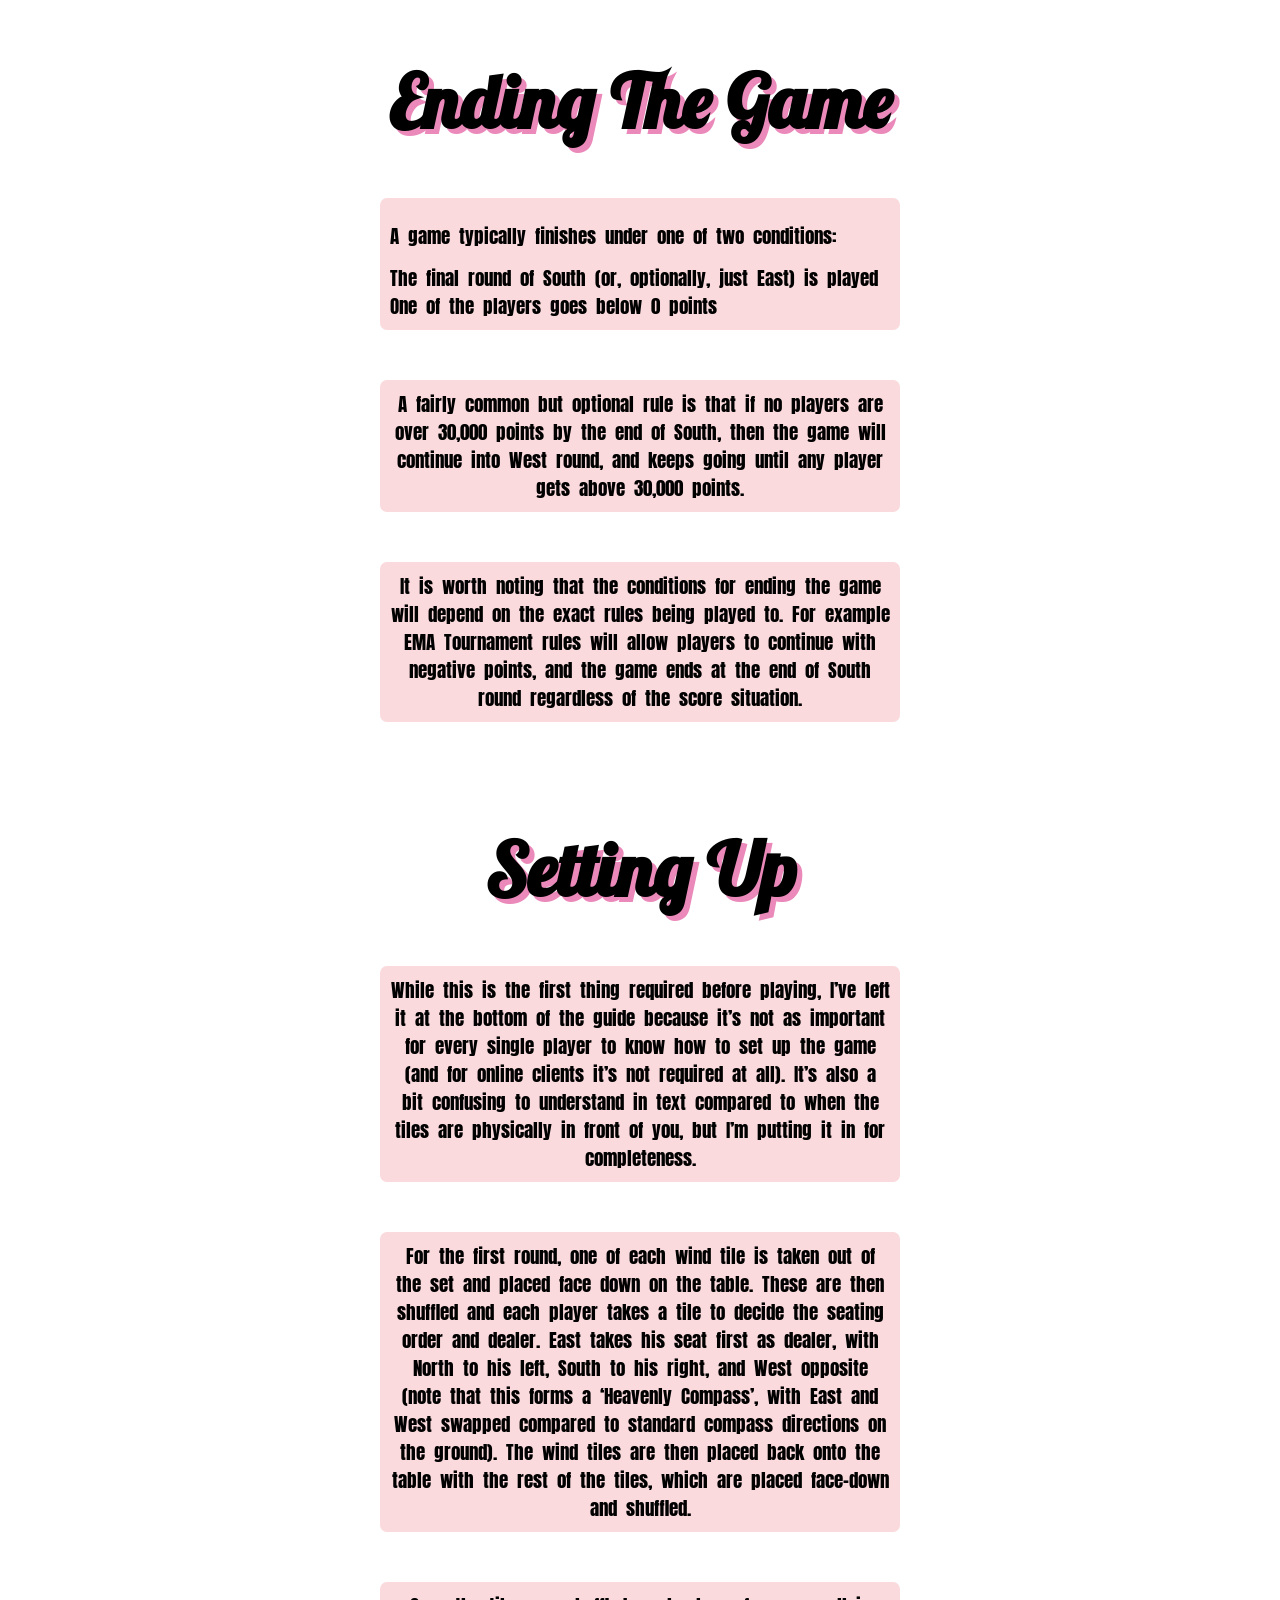
<file: rules.html>
<!DOCTYPE html>
<html lang="en">
<head>
    <meta charset="UTF-8">
    <meta http-equiv="X-UA-Compatible" content="IE=edge">
    <meta name="viewport" content="width=device-width, initial-scale=1.0">
    <title>Document</title>
    <link rel="stylesheet" href="style.css">
    <style>
        @import url('https://fonts.googleapis.com/css2?family=Anton&display=swap');
        @import url('https://fonts.googleapis.com/css2?family=Lobster&display=swap');
    </style>
</head>
<body>
    <nav>
        <h1>MahJii</h1>
    <ul>
        <li><a href="index.html">Home</a></li>
        <li><a href="game.html">Quiz</a></li>
        <li><a href="3d.html">3D</a></li>
        <li><a href="rules.html">Rules</a></li>
    </ul>
    </nav>
    <nav>
        <h1>Navigate -></h1>
        <ul>
            <li><a href="#steps">Steps</a></li>
            <li><a href="#calling-tiles">Calling Tiles</a></li>
            <li><a href="#winning">Winning</a></li>
            <li><a href="#open-close">Open & Close</a></li>
            <li><a href="#riichi">Riichi</a></li>
            <li><a href="#dora">Dora</a></li>
            <li><a href="#furiten">Furiten</a></li>
            <li><a href="#scoring">Scoring</a></li>
            <li><a href="#setup">Setting Up</a></li>
        </ul>
    </nav>
    <button onclick="topFunction()" id="myBtn" title="Go to top">Top</button>
    <div class="rule">
        <h2 class="hand">The Hand</h2>
        <div>
        <p>Players are dealt 13 tiles each. At the start of their turn, each player will draw a tile from the wall, or claim the discard from another player, which will temporarily give them 14 tiles. At this point, if they have a complete hand of four groups and one pair (3+3+3+3+2=14), and have a valid yaku (explained below), they can declare they have won. If the player doesn’t have a finished hand, they must discard and will go back to 13 tiles.</p>
        <p>The core aim of a player while playing mahjong is to create a winning hand by forming sets. There are three types of set:</p>
        </div>
        <h3>Sequence (Shuntsu):</h3>
        <p>This is the easiest set to form, and consist of a run of three consecutive tiles of the same suit.</p>
        <h3>Sequence (Shuntsu):</h3>
        <p>A triplet consists of three of the same tile.</p>
        <h3>Sequence (Shuntsu):</h3>
        <p>A kan is four of the same tile.</p>
        <h4>Additionally</h4>
        <p>As a kan uses up four tiles instead of the usual three for sets, to form part of a winning hand it needs to be declared, and the player receives an extra tile from the dead wall to make up for the extra tile inside the set (otherwise the player will have one too few tiles to make four sets plus one pair). A closed kan is declared by showing all four tiles, and then flipping over a tile at either end. Closed kans do not have to be called as soon as they are formed in the hand – a player can choose when to declare them, though they must be declared before the player can win.</p>
        
    </div>
    <div class="play">
        <h2 id="steps">Steps during a Mahjong Game:</h2>
        <p>At the start of the game all tiles are shuffled and placed in rows (called “walls”) face-down on the table (see Setting Up below, if playing with physical tiles). Once starting hands have been dealt, the dealer takes a tile from the end of the wall. He then either wins from this tile, or discards a tile of their choosing, placing the discarded tile in front of them. Discards are placed in rows in front of each player, in chronological order, and typically in rows six tiles long.</p>
        <p>When a player discards a tile, other players may call it if they wish to use it to complete a set. A tile can only be picked up if it is the final tile in a complete set, which must be displayed face up to the side of the player’s remaining hand. Once a set is called (melded), it no longer forms an active part of the players hand and the tiles that form that meld may not be discarded or swapped. If the tile is not called, then play goes anti-clockwise, and the player to the dealer’s right then picks up a tile from the end of the wall, and will then either discard or complete their hand to win. If the tile is called, the turn switches to the player who called, and play resumes from their position, skipping any players who would otherwise have had a turn.</p>
        <p>Play continues until either a player wins, or all tiles in the wall are dealt (except for the dead wall – the last 14 tiles in the wall), in which case the hand is drawn. If the dealer wins, or is in tenpai (one tile away from winning – a 14th tile will complete their hand) in the case of a draw, then they retain their dealership, else dealership passes to the player on their right. The first round is East round, and once all players have been dealer once (i.e. the dealer is the person who started the game as dealer initially) the game becomes South round. Typically a game will consist of 
    
            <h2 id="calling-tiles">Calling Tiles</h2>
    <p>When a player discards the tile, other players may call it if it completes a set or their entire hand. There are four different types of calls for discarded tiles:</p>
    <ul>
        <li>Chii: This is the call to complete a sequence. The chii call can only be used for discards from the player immediately to the left of the player calling</li>
        <br>
        <li>Pon: This is the call to complete a triplet. The pon call can be used for discards by any player</li>
        <br>
        <li>Kan: This is the call to complete a kan. The kan call can be used for discards by any player. This call is also used when the player has four of the same tile in their hand and wishes to declare it as a kan, or has a previously melded pon and then draw the fourth tile, allowing them to upgrade it to a kan.</li>
        <br>
        <li>Ron: This is the call when a player is in tenpai (i.e. only needs one more tile to win) and another player discards the last tile required to complete their winning hand. Ron can be called from any player.</li>
    </ul>
    <p>After a set has been called, the tiles are placed face-up to the right of the player who called them. The called tile is rotated so that it is sideways, and is positioned to indicate which player discarded it, e.g. if the right tile is turned sideways then it indicates the player to the right discarded it. For example, the sequence meld below indicates that the player to the left discarded the 6 sou tile in a 567 set.</p>

    <h2 id="winning">Winning</h2>
    <p>A winning hand consists of 14 tiles (excluding kans), which will almost always be four sets plus one pair. A crucial condition for the player is that the winning hand must contain a yaku. A yaku is something special about the hand which increases its value. This is a key difference to Chinese mahjong and serves to stop players from winning quickly with extremely cheap hands, meaning that higher scoring hands are more plausible, increasing the strategy and excitement in the game. For beginners, the easiest to remember and aim for are:</p>
    <ul>
        <li>Yakuhai (Triplet of players own wind, wind of round, or dragon)</li>
        <br>
        <li>Tanyao (No 1 or 9 tiles, winds, or dragons in hand)</li>
        <br><br>
        <li>Pinfu (Hand is consists of only sequences. Pair is not the player’s own wind, wind of round, or dragon. Hand is closed. Winning tile wait is two sided for a sequence)</li>
        <br>
        <li>Iipeikou (Same sequence twice, hand is closed)</li>
        <br><br>
        <li>Chanta (hand has 1, 9, wind, or dragon in each meld and the pair)</li>
        <br>
        <li>Riichi (hand is fully concealed and player makes Riichi bet, see below)</li>
        <br>
        <li>Menzen Tsumo (hand is closed and win is by self-draw)</li>
        <br>
        <li>Toitoi (hand is all triplets plus a pair).</li>
        <br><br>
        <li>Honitsu (hand uses only a single suit plus honour tiles)</li>
    </ul>
    <p>It’s quite important for a player to become familiar with the more common yaku, and it can be extremely useful to have a list of yaku to hand to consult during the game until the player is more experienced.</p>
    <p>Each yaku will add a multiplier to the value of the hand, known as han (or fan), which doubles the value. Some yaku are worth multiple han, and therefore can increase the hand value by 4 or 8 times.</p>
    <p>A player can either win by the call ron or the call tsumo. Ron is the call when the winning tile is discarded by another player. This winning tile can be called regardless of which player discards it, and regardless of whether it forms a meld or completes the player’s pair. Tsumo is the call when the player draws the tile themselves out of the wall at the start of their turn.</p>

    <h2 id="open-close">Open & Closed</h2>
    <p>Hands and sets can both be described as in either an open state, or a closed state.</p>
    <p>A player’s hand is referred to as ‘closed’ if they have not made any pon, chii or open kan calls from other players. There are several yaku which are worth more if the hand is closed compared to open, and in the case of pinfu and iipeikou they are only a valid yaku if the hand is closed. A ron call does not cause a closed hand to become open for the purposes of scoring yaku. A closed hand which is won by tsumo will have one extra yaku (menzen tsumo) than the same hand won by ron.</p>
    <p>Typically it is recommended that new players try and keep their hand closed where possible, and only call tiles when they have a clear yaku to win with. Although opening the hand by calling tiles can progress the hand more quickly, it usually restricts the player’s ability to defend and lowers the potential value of the hand, in particular as you lose the ability to riichi.</p>
    <p>In contrast to the hand, sets are considered open if any tile within that set was not self-drawn by the player. For example the yaku Sanankou (three closed triplets) is only valid if all three triplets were entirely drawn by the player – a ron call on the last triplet will count that triplet as open and it cannot be considered for the yaku.</p>

    <h2 id="riichi">Riichi</h2>
    <p>Riichi is the most distinguishing aspect of riichi mahjong from other variants, hence the name. If a player has an entirely closed hand (he hasn’t called any tiles from other players), and is in tenpai (can win with just one more tile), then they have the option to declare riichi. To call riichi, the player must call it right before they discard a tile, place a 1000 points stick out in front of their hand, and turn the tile they discard sideways to indicate when riichi was called. From this point onward they are essentially playing on autopilot, and they cannot change their hand in any way. The player picks up a tile on his turn, and if it is not his winning tile, he must discard it. The only exception to this is that the player can turn any closed triplet into a closed kan, providing it does not change the tile(s) they are waiting on to win.</p>
    <p>A player who has called riichi can only call ron on their first opportunity. They cannot wait for their winning tiles to be discarded by specific players if they have already been discarded by somebody else (see furiten below).</p>
    <ul>
        <li>Advantages of calling riichi:</li>
        <br><br>
        <li>Riichi is one yaku, increasing the value of the hand and allowing the player to win even though his hand would otherwise not contain a yaku.</li>
        <br>
        <li>It is potentially a second yaku, ippatsu, if the player wins within one turn of declaring riichi, provided nothing else is called during that turn.</li>
        <br>
        <li>The player has the opportunity to increase the value of the hand even more with reverse dora (see below) and the potential ippatsu yaku.</li>
        <br>
        <li>Riichi can pressure other players into folding, therefore reducing the likelihood that someone else might win</li>
    </ul>
    <ul>
        <li>Disadvantages of calling riichi:</li>
        <br><br>
        <li>It alerts the other players that the player is in tenpai.</li>
        <br>
        <li>It means the player cannot advance the hand any further if they draw the right tiles.</li>
        <br>
        <li>The player loses the 1000 points they bet while calling if they do not win.</li>
        <br>
        <li>The player is forced to deal dangerous tiles if they cannot win with them.</li>
    </ul>
    <p>While the disadvantages of riichi can seem worse than the advantages, the additional yaku and reverse dora are generally far more valuable, and it is usually more beneficial for the player to call riichi than to not, unless they have a hand which would be worth a lot regardless, or another player may have a high-value hand which would be bad to deal into.</p>

    <h2 id="dora">Dora</h2>
    <p>The final main difference between riichi mahjong and other variants is the presence of dora. The dora is indicated by a face-up tile in the dead wall, which will mark the next tile in the suit as the dora. For example, if the face up tile is 3 sou, then 4 sou is the dora tile. A 9 tile indicates the 1 tile of the same suit, so 9 pin would indicate 1 pin as the dora. Winds and Dragons cycle as follows:</p>
    <img src="pic/wind-order.png">
    <p>(This can be remembered by being the same order as the direction of play)</p>
    <img src="pic/dragon-order.png">
    <p>(This can be remembered by being the alphabetical order of green, red, white)</p>
    <p>If a tile is a dora, it retains the exact same behaviour during the game as it would otherwise. However, after a player has won, each dora tile contained in their hand will give the player one han. Importantly however, dora do not count towards a hand being allowed to win – they do not count as yaku.</p>
    <p>Some variants of mahjong have red fives in play. One 5 sou, one 5 man and one 5 pin will be coloured entirely red, and these red fives are one dora. Again, they do not count as yaku, and only make a difference after the hand has won.</p>
    <p>After the hands have been dealt, the dora indicator is flipped over. Extra tiles can be dora during the game if people declare kans, which cause a second additional indicator to be flipped over. If both indicators are the same, then each indicated tile would be be two dora instead of one. If the dora is a five, then any red five would be two dora – both the red dora and the indicated dora.</p>
    <p>If a player wins after declaring riichi, then the tiles in the wall under any displayed dora indicators also become indicators themselves (called ura-dora), doubling the number of possible dora for the winning player. This is one of the main advantages of declaring riichi.</p>

    <h2 id="furiten">Furiten</h2>
    <p>A key aspect of strategy in mahjong is the furiten rule. If a player is in furiten they may not call a ron (ie. win) from another player’s discard. However, they may still win by tiles they draw themselves.</p>
    <ul>
        <li>There are three ways a player can be in furiten:</li>
        <br><br>
        <li>They have previously discarded any potential winning tiles in the current hand, indicated either by the tile being in their discard rows, or as called tiles in other players’ open melds</li>
        <br>
        <li>One of the potential winning tiles has been discarded since the player declared riichi.</li>
        <br>
        <li>One of the potential winning tiles has been discarded since their last turn, and they did not call it. This is a temporary furiten until the player next discards a tile.</li>
    </ul>
    <p>It is worth noting that furiten is a state applied to the player, not to a specific tile. If a player is in a furiten state, they cannot win on any tile, even if the tile that places the player in furiten is not the tile they would like to win on. For example if a player is waiting on a 3 or 6 sou to complete their hand, and have previously discarded a 3 sou, then they are in furiten and cannot make ron calls on either the 3 sou ‘or’ the 6 sou.</p>
    <p>Furiten allows players greater defence against dealing into winning hands, as they can be sure that any tile which the player has previously discarded is safe from being that player’s winning tile (though other players can still win with it!).</p>
    <p>Furiten only affects the ron call. Tiles which have previously been discarded can still be used for chii, pon and tsumo calls as usual. Calling ron with a hand that is in furiten is penalised with a chombo penalty (or, for online mahjong clients, the game usually just won’t let you win). Chombo penalties are handled differently depending on the specific rules being played to.</p>
    <p>It is also worth noting that tiles which have been discarded and called by another player still count towards furiten discards. For this reason called tiles are typically rotated and placed to indicate the seating of the player that discarded them (left tile is rotated for player to the left, right tile to the right, middle tile for opposing player).</p>
    
    <h2 id="scoring">Scoring</h2>
    <p>Scoring is a complicated aspect of the game, and unless playing with physical tiles, the computer will do it for you. Guides already exist on how to score in detail. As a rule of thumb, the following chart is good enough for beginners to estimate what a winning hand will be worth:</p>
    <img src="pic/chart.png">
    <p>As is indicated in the chart, hands won by the dealer are typically worth 50% more than hands won by a non-dealer player. If the player wins by ron, then the points for the winning hand are paid by the player who discarded the final tile (this penalty places a high emphasis in riichi mahjong for not discarding other players’ winning tiles!). If the player draws his winning tile himself, and wins by tsumo, then the score is shared by the other three players. These payments are split equally if the dealer wins, and not equally if a non-dealer wins, with the dealer paying half of the value and the two other non-dealer players each paying one quarter.</p>
    <h2 class="end">Ending The Game</h2>
    <ul>
        <li>A game typically finishes under one of two conditions:</li>
        <br><br>
        <li>The final round of South (or, optionally, just East) is played</li>
        <br>
        <li>One of the players goes below 0 points</li>
    </ul>
    <p>A fairly common but optional rule is that if no players are over 30,000 points by the end of South, then the game will continue into West round, and keeps going until any player gets above 30,000 points.</p>
    <p>It is worth noting that the conditions for ending the game will depend on the exact rules being played to. For example EMA Tournament rules will allow players to continue with negative points, and the game ends at the end of South round regardless of the score situation.</p>

    <h2 id="setup">Setting Up</h2>
    <p>While this is the first thing required before playing, I’ve left it at the bottom of the guide because it’s not as important for every single player to know how to set up the game (and for online clients it’s not required at all). It’s also a bit confusing to understand in text compared to when the tiles are physically in front of you, but I’m putting it in for completeness.</p>
    <p>For the first round, one of each wind tile is taken out of the set and placed face down on the table. These are then shuffled and each player takes a tile to decide the seating order and dealer. East takes his seat first as dealer, with North to his left, South to his right, and West opposite (note that this forms a ‘Heavenly Compass’, with East and West swapped compared to standard compass directions on the ground). The wind tiles are then placed back onto the table with the rest of the tiles, which are placed face-down and shuffled.</p>
    <p>Once the tiles are shuffled, each player forms a wall in front of them which is two tiles high, and seventeen tiles long, keeping the tiles face down. Once each player has built their wall, these are pushed together at the centre of the table to form a rough square.</p>
    <p>When this square is formed the dealer, East, takes the dice and rolls them inside the square. He then counts, starting with his own wall being 1, anticlockwise around the square (for example, 5 points back to East’s wall, 7 points to West’s and 12 points to North’s) to decide the wall that he will deal from. Once the wall is chosen, the player sat at that wall then rolls the dice. The total of the two dice rolls is then counted from the right hand side of the wall, from the player’s point of view. He then takes the four tiles (in a 2 by 2 block) to the left of that point and deals them to himself. Then he takes the next four and deals them to South, and continues in this way clockwise around the wall and anticlockwise around the table until each player has 12 tiles. He then deals a single tile to each player.</p>
    <p>Once the tiles have been dealt, the 14 tiles (2×7) to the left of the point at which the wall was broken form what is known as the dead wall. The top tile, 3 from the right hand side of this is then flipped over to become the dora indicator.</p>
    <p>East then starts play by picking up his tile from the wall, at the point where he finished dealing the tiles (East can take this tile while dealing if he wishes). He then discards a tile, and play continues as described above until somebody wins, or all the tiles except for those in the dead wall have been dealt, at which point the game is drawn. Once the game has been won or drawn, all the tiles are shuffled and the wall and dealing proceeds as for the first round, with dealership having been passed on if required.</p>
</div>

<script>//Get the button:
    mybutton = document.getElementById("myBtn");
    
    // When the user scrolls down 20px from the top of the document, show the button
    window.onscroll = function() {scrollFunction()};
    
    function scrollFunction() {
      if (document.body.scrollTop > 20 || document.documentElement.scrollTop > 20) {
        mybutton.style.display = "block";
      } else {
        mybutton.style.display = "none";
      }
    }
    
    // When the user clicks on the button, scroll to the top of the document
    function topFunction() {
      document.body.scrollTop = 0; // For Safari
      document.documentElement.scrollTop = 0; // For Chrome, Firefox, IE and Opera
    }</script>
</body>
</html>
</file>
<file: style.css>
:root{
    background-image: url(pic/sakura.png);
    background-repeat: no-repeat;
    background-attachment: fixed;
    background-size: cover;
}
*{
    margin: 0;
    padding: 0;
}
nav {
    width: 100%;
    height: 60px;
    background-color: #ffffff;
}
nav h1{
    font-family: Arial, Helvetica, sans-serif;
    color: #222;
    font-size: 24px;
    line-height: 60px;
    float: left;
    padding: 0px 20px;
}

nav ul{
    float: left;
}
nav ul li{
    float: left;
    list-style: none;
    position: relative;
}
nav ul li a{
    display:block;
    font-family: Arial, Helvetica, sans-serif;
    color: #222;
    font-size: 14px;
    padding: 22px 14px;
    text-decoration: none;
}

nav ul li ul{
    display:none;
    position: absolute;
    background-color: azure;
    padding: 10px;
    border-radius: 0px 0px 4px 4px;
}
nav ul li:hover ul{
    display:block;
}
nav ul li ul li a{
    width: 180px;
    border-radius: 4px;
}
nav ul li ul li a:hover{
    background-color: #f3f3f3;
}
.title-head{
    display: flex;
    font-family: 'Lobster', cursive;
    font-size: 75px;
    margin-left: auto;
    margin-right: auto;
    align-items: center;
    justify-content: center;
    margin-top: 300px;
    text-shadow: 5px 5px #eb89ba;
}
.about{
    font-size: 19px;
    font-family: 'Anton', sans-serif,cursive;
    max-width: 630px;
    display: flex;
    align-items: center;
    flex-wrap: wrap;
    justify-content: center;
    margin-top: 100px;
    margin-left: auto;
    margin-right: auto;
    margin-bottom: 150px;
    background-color: #fadadd;
    border-radius: 7px;
    padding: 10px;
    text-align: center;
    word-spacing: 5px;
}
.sub-title-head{
    display: flex;
    font-family: 'Lobster', cursive;
    font-size: 75px;
    margin-left: auto;
    margin-right: auto;
    align-items: center;
    justify-content: center;
    text-shadow: 4px 4px #eb89ba;
}

.sub-history{
    font-size: 19px;
    font-family: 'Anton', sans-serif,cursive;
    max-width: 820px;
    display: flex;
    align-items: center;
    flex-wrap: wrap;
    justify-content: center;
    margin-top: 100px;
    margin-left: auto;
    margin-right: auto;
    background-color: #fadadd;
    border-radius: 7px;
    padding: 10px;
    text-align: center;
    word-spacing: 5px;
    margin-bottom: 120px;
}

.head-desc{
    display: flex;
    font-family: 'Lobster', cursive;
    font-size: 75px;
    margin-left: auto;
    margin-right: auto;
    align-items: center;
    justify-content: center;
    text-shadow: 4px 4px #eb89ba;
}

.sub-head-desc{
    display: flex;
    font-family: 'Lobster', cursive;
    font-size: 50px;
    margin-left: auto;
    margin-right: auto;
    margin-top: 20px;
    align-items: center;
    justify-content: center;
    text-shadow: 4px 4px #eb89ba;
}

.sub-desc{
    font-size: 19px;
    font-family: 'Anton', sans-serif,cursive;
    min-width: none;
    max-width: 500px;
    display: flex;
    align-items: center;
    flex-wrap: wrap;
    justify-content: center;
    margin-top: 70px;
    margin-left: auto;
    margin-right: auto;
    background-color: #fadadd;
    border-radius: 7px;
    padding: 10px;
    text-align: center;
    word-spacing: 5px;
}

.sub-sub-head-desc{
    display: flex;
    font-family: 'Lobster', cursive;
    font-size: 25px;
    margin-left: auto;
    margin-right: auto;
    margin-top: 20px;
    align-items: center;
    justify-content: center;
    text-shadow: 4px 4px #eb89ba;
}

.sub-sub-sub-head-desc{
    display: flex;
    font-family: 'Lobster', cursive;
    font-size: 25px;
    margin-left: auto;
    margin-right: auto;
    margin-top:100px;
    align-items: center;
    justify-content: center;
    text-shadow: 4px 4px #eb89ba;
}

.tile{
    margin-top: 20px;
    display: flex;
    margin-left: auto;
    margin-right: auto;
    max-width: 150px;
}

iframe{
    width: 1000px;
    height: 600px;
    margin-bottom: 100px;
}

.sketchfab{
    display: flex;
    font-size: 25px;
    margin-bottom: 20px;

}

.sketchfab-embed-wrapper{
    margin-top: 50px;
    display: flex;
    align-items: center;
    justify-content: center;
    flex-direction: column;
    font-family: 'Anton', sans-serif,cursive;
}

.rule h2{
    display: flex;
    font-family: 'Lobster', cursive;
    font-size: 75px;
    margin-left: auto;
    margin-right: auto;
    align-items: center;
    justify-content: center;
    margin-top: 350px;
    text-shadow: 5px 5px #eb89ba;
}

.rule p{
    font-size: 19px;
    font-family: 'Anton', sans-serif,cursive;
    min-width: none;
    max-width: 500px;
    display: flex;
    align-items: center;
    flex-wrap: wrap;
    justify-content: center;
    margin-bottom: 50px;
    margin-top: 20px;
    margin-left: auto;
    margin-right: auto;
    background-color: #fadadd;
    border-radius: 7px;
    padding: 10px;
    text-align: center;
    word-spacing: 5px;
}

.rule h3{
    display: flex;
    font-family: 'Lobster', cursive;
    font-size: 50px;
    margin-left: auto;
    margin-right: auto;
    margin-top: 50px;
    align-items: center;
    justify-content: center;
    text-shadow: 4px 4px #eb89ba;
}

.rule h4{
    display: flex;
    font-family: 'Lobster', cursive;
    font-size: 50px;
    margin-left: auto;
    margin-right: auto;
    margin-top: 50px;
    align-items: center;
    justify-content: center;
    text-shadow: 4px 4px #eb89ba;
}

.play h2{
    display: flex;
    font-family: 'Lobster', cursive;
    font-size: 75px;
    margin-left: auto;
    margin-right: auto;
    align-items: center;
    justify-content: center;
    margin-top: 100px;
    margin-bottom: 50px;
    text-shadow: 5px 5px #eb89ba;
}

.play p{
    font-size: 19px;
    font-family: 'Anton', sans-serif,cursive;
    min-width: none;
    max-width: 500px;
    display: flex;
    align-items: center;
    flex-wrap: wrap;
    justify-content: center;
    margin-bottom: 50px;
    margin-top: 20px;
    margin-left: auto;
    margin-right: auto;
    background-color: #fadadd;
    border-radius: 7px;
    padding: 10px;
    text-align: center;
    word-spacing: 5px;
}

.play ul{
    font-size: 19px;
    font-family: 'Anton', sans-serif,cursive;
    min-width: none;
    max-width: 500px;
    display: flex;
    align-items: center;
    flex-wrap: wrap;
    margin-bottom: 50px;
    margin-top: 20px;
    margin-left: auto;
    margin-right: auto;
    background-color: #fadadd;
    border-radius: 7px;
    padding: 10px;
    word-spacing: 5px;
    list-style-type: none;
}

.play img{
    width: 500px;
    display: flex;
    align-items: center;
    justify-content: center;
    margin-left: auto;
    margin-right: auto;
}
#myBtn {
    display: none; /* Hidden by default */
    position: fixed; /* Fixed/sticky position */
    bottom: 20px; /* Place the button at the bottom of the page */
    right: 30px; /* Place the button 30px from the right */
    z-index: 99; /* Make sure it does not overlap */
    border: none; /* Remove borders */
    outline: none; /* Remove outline */
    background-color: red; /* Set a background color */
    color: white; /* Text color */
    cursor: pointer; /* Add a mouse pointer on hover */
    padding: 15px; /* Some padding */
    border-radius: 10px; /* Rounded corners */
    font-size: 18px; /* Increase font size */
  }
  
  #myBtn:hover {
    background-color: #555; /* Add a dark-grey background on hover */
  }
</file>
<file: app.css>
:root{
    background-color: #fadadd;
    font-size: 62.5%;
}

*{
    box-sizing: border-box;
    font-family:Arial, Helvetica, sans-serif;
    margin: 0;
    padding: 0;
    color: #333;
}
h1,h2,h3,h4{
    margin-bottom: 1rem;
}
h1{
    font-size:5.4rem;
    color: #1e3a52;
    margin-bottom: 5rem;
}
h1>span{
    font-size: 4.2rem;
    font-weight: 500;
}
h2{
    font-size: 4.2rem;
    margin-bottom: 4rem;
    font-weight: 700;
}

h3{
    font-size: 2.8rem;
    font-weight: 500;
}

/* UTILITIES*/

.container{
    width:100vw;
    height:100vh;
    display: flex;
    justify-content: center;
    align-items:center;
    max-width: 80rem;
    margin: 0 auto;
    padding:2rem;
}
.container>*{
    width: 100%;
}
.flex-column{
    display: flex;
    flex-direction: column;
}
.flex-center{
    justify-content:center;
    align-items: center;
}
.justify-center{
    justify-content: center;
}
.text-center{
    text-align: center;
}
.hidden{
    display: none;
}
/* Buttons */

.btn{
    font-size: 1.8rem;
    padding:1rem 0;
    width: 20rem;
    text-align: center;
    border: 0.1rem solid #2c5b85;
    margin-bottom: 1rem;
    text-decoration: none;
    color: #56a5eb;
    background-color: white;
}

.btn:hover{
    cursor: pointer;
    box-shadow: 0 0.4rem 1.4rem 0 rgba(86, 185, 235, 0.5);
    transform: translateY(-0.1rem);
    transition:transform 150ms;
}

.btn[disabled]:hover{
    cursor: not-allowed;
    box-shadow: none;
    transform: none;
}
/* FORMS */
form{
    width: 100%;
    display: flex;
    flex-direction: column;
    align-items: center;
}

input{
    margin-bottom: 1rem;
    width: 20rem;
    padding: 1.5rem;
    font-size: 1.8rem;
    border: none;
    box-shadow: 0 0.1rem 1.4rem 0 rgba(86, 185, 235, 0.5);
}

input::placeholder{
    color: #aaa;
}
</file>
<file: game.css>
.choice-contaniner{
    display: flex;
    margin-bottom: 0.5rem;
    width: 100%;
    font-size:1.8rem;
    border:0.1rem solid rgb(86, 165, 235,0.25);
    background-color: white;
}
.choice-contaniner:hover{
    cursor: pointer;
    box-shadow: 0 0.4rem 1.4rem 0 rgba(39, 71, 87, 0.5);
    transform: translateY(-0.1rem);
    transition:transform 150ms;
}

.choice-prefix{
    padding: 1.5rem 2.5rem;
    background-color: #56a5eb;
    color: white;
}
.choice-text{
    padding:1.5rem;
    width: 100%;
}
.correct{
    background-color: #28a745;
}
.incorrect{
    background-color: #dc3545;
}
/* Hud */
#hud{
    display: flex;
    justify-content: space-between;

}
.hud-prefix{
    text-align: center;
    font-size: 2rem;

}
.hud-main-text{
    text-align: center;
}
#progressBar{
    width: 20rem;
    height: 4rem;
    border: 0.3rem solid #2b5375;
    margin-top: 1.5rem;
}
#progressBarFull{
    height: 3.4rem;
    background-color: #2a6394;
    width: 0%;
}
</file>
